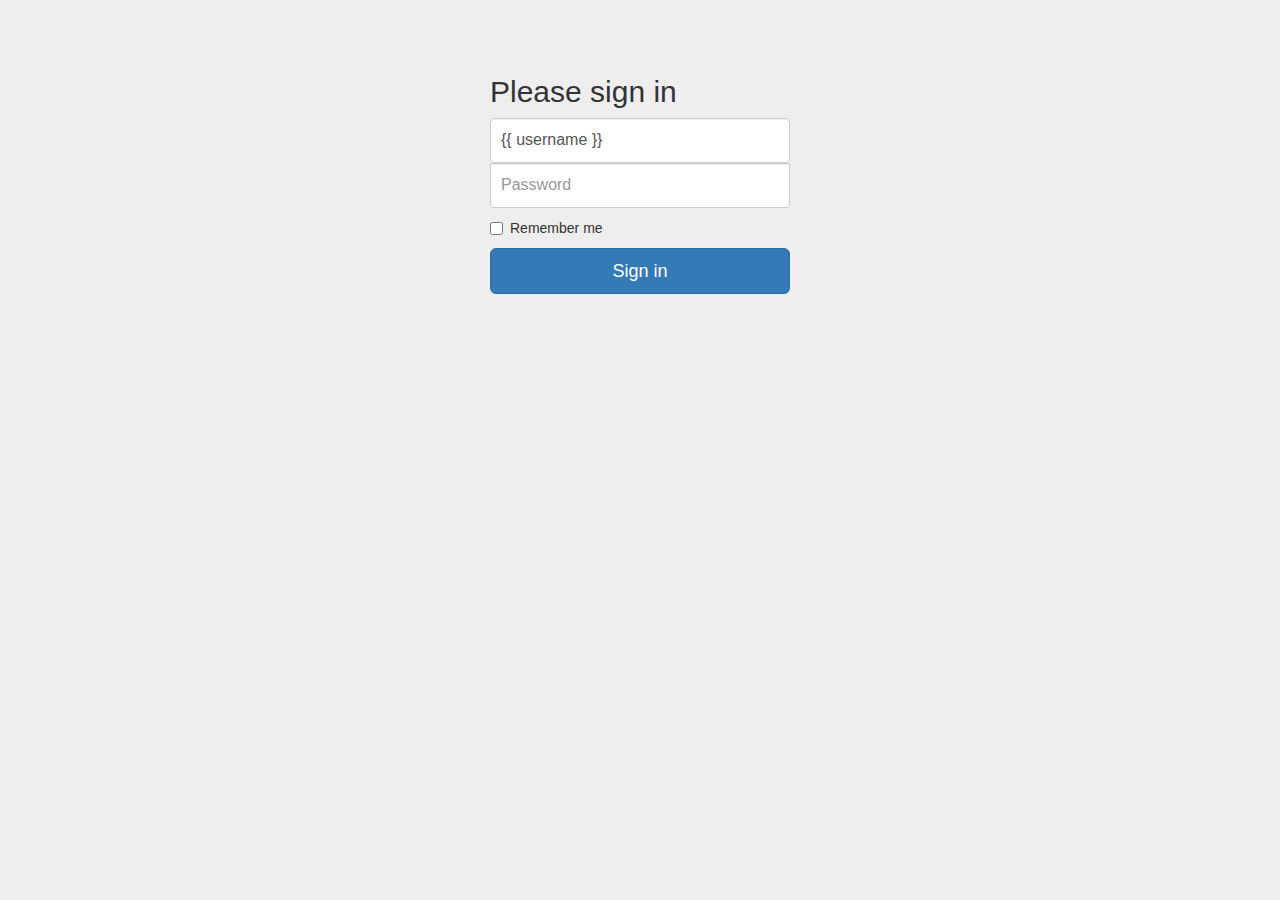
<file: flask_demo/templates/index.html>
<!DOCTYPE html>
<html lang="en">
  <head>
    <meta charset="utf-8">
    <meta http-equiv="X-UA-Compatible" content="IE=edge">
    <meta name="viewport" content="width=device-width, initial-scale=1">
    <!-- The above 3 meta tags *must* come first in the head; any other head content must come *after* these tags -->
    <meta name="description" content="">
    <meta name="author" content="">
    <link rel="icon" href="../../favicon.ico">

    <title>Signin Template for Bootstrap</title>

    <!-- Bootstrap core CSS -->
    <link href="../static/dist/css/bootstrap.min.css" rel="stylesheet">

    <!-- IE10 viewport hack for Surface/desktop Windows 8 bug -->
    <link href="../static/assets/css/ie10-viewport-bug-workaround.css" rel="stylesheet">

    <!-- Custom styles for this template -->
    <link href="../static/css/signin.css" rel="stylesheet">

    <!-- Just for debugging purposes. Don't actually copy these 2 lines! -->
    <!--[if lt IE 9]><script src="../../assets/js/ie8-responsive-file-warning.js"></script><![endif]-->
    <script src="../static/assets/js/ie-emulation-modes-warning.js"></script>

    <!-- HTML5 shim and Respond.js for IE8 support of HTML5 elements and media queries -->
    <!--[if lt IE 9]>
      <script src="https://oss.maxcdn.com/html5shiv/3.7.3/html5shiv.min.js"></script>
      <script src="https://oss.maxcdn.com/respond/1.4.2/respond.min.js"></script>
    <![endif]-->
  </head>

  <body>

    <div class="container">

      <form class="form-signin" action="/signin" method="post">
        <h2 class="form-signin-heading">Please sign in</h2>
        <label for="inputEmail" class="sr-only">Email address</label>
        <input name="username" class="form-control" placeholder="Username" value="{{ username }}">
         <label for="inputPassword" class="sr-only">Password</label>
         <input name="password" class="form-control" placeholder="Password" type="password">

        <div class="checkbox">
          <label>
            <input type="checkbox" value="remember-me"> Remember me
          </label>
        </div>
        <button class="btn btn-lg btn-primary btn-block" type="submit">Sign in</button>
      </form>

    </div> <!-- /container -->


    <!-- IE10 viewport hack for Surface/desktop Windows 8 bug -->
    <script src="../static/assets/js/ie10-viewport-bug-workaround.js"></script>
  </body>
</html>
</file>
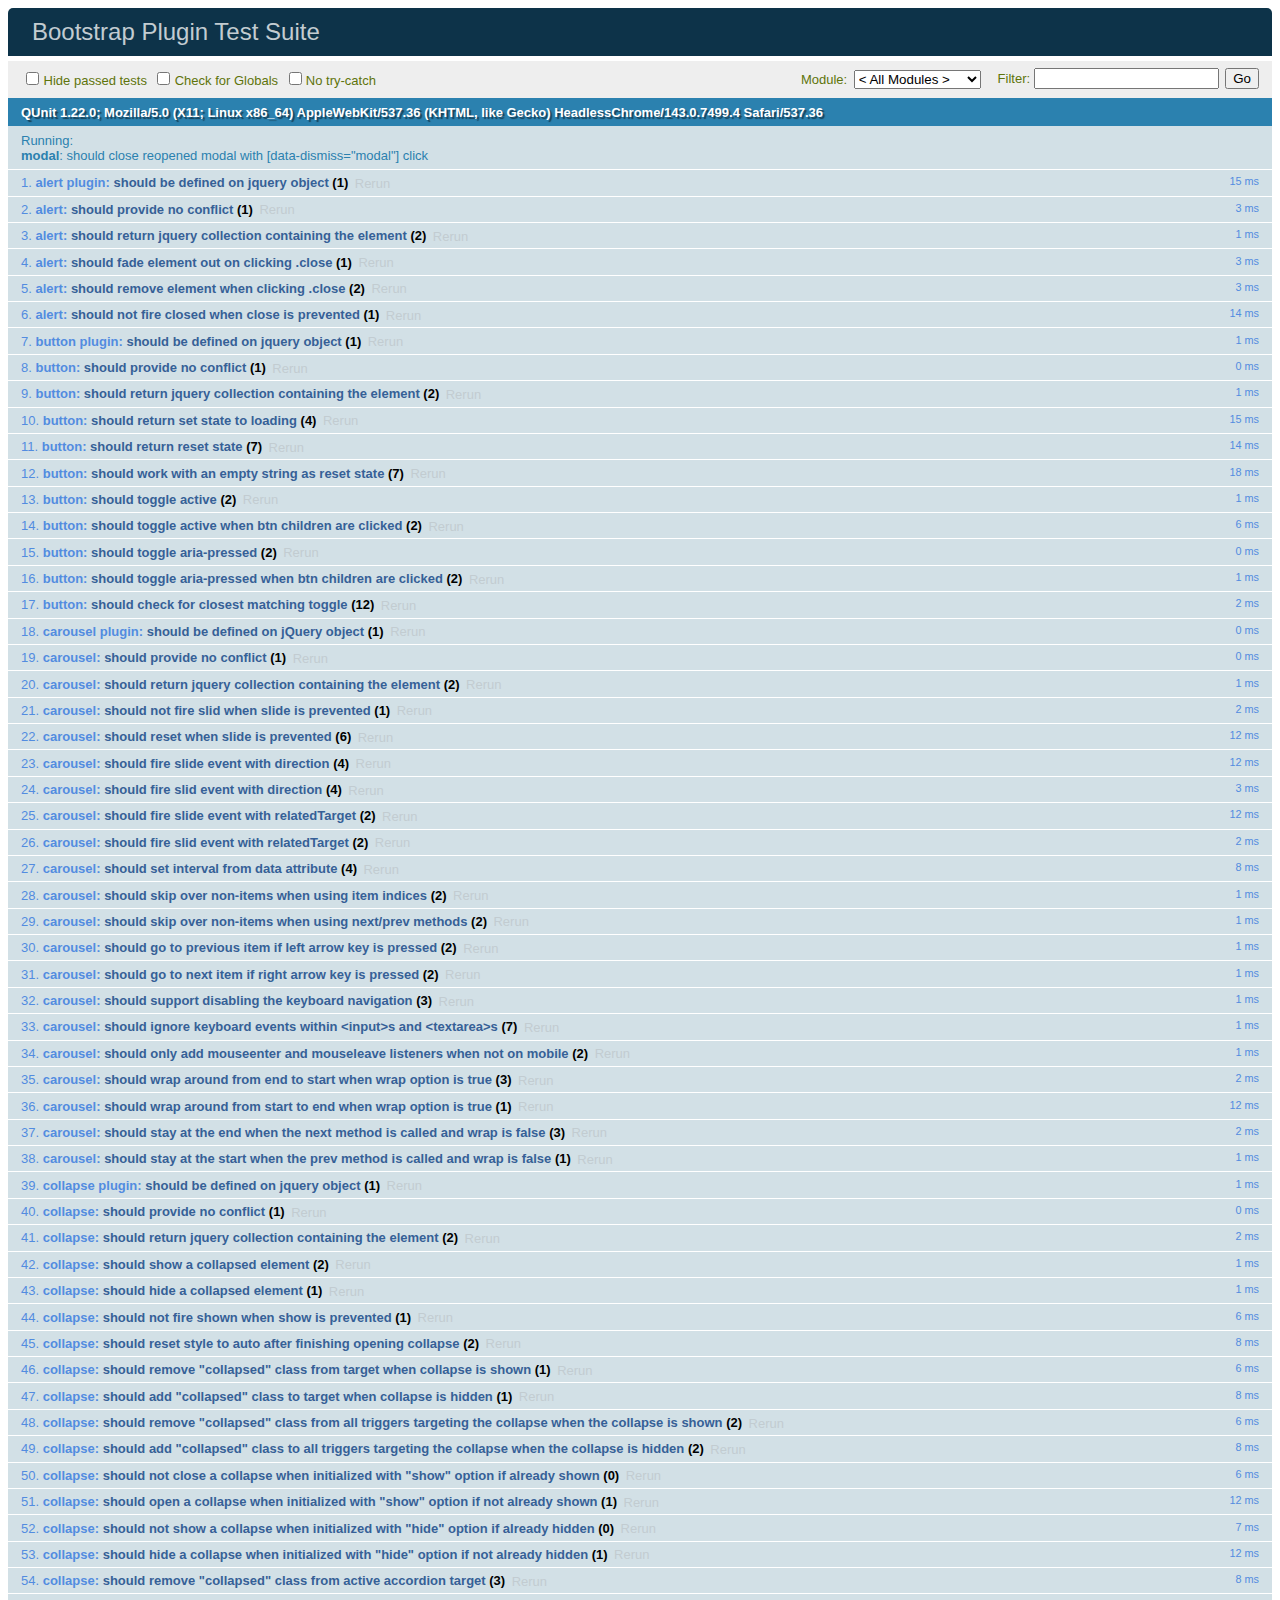
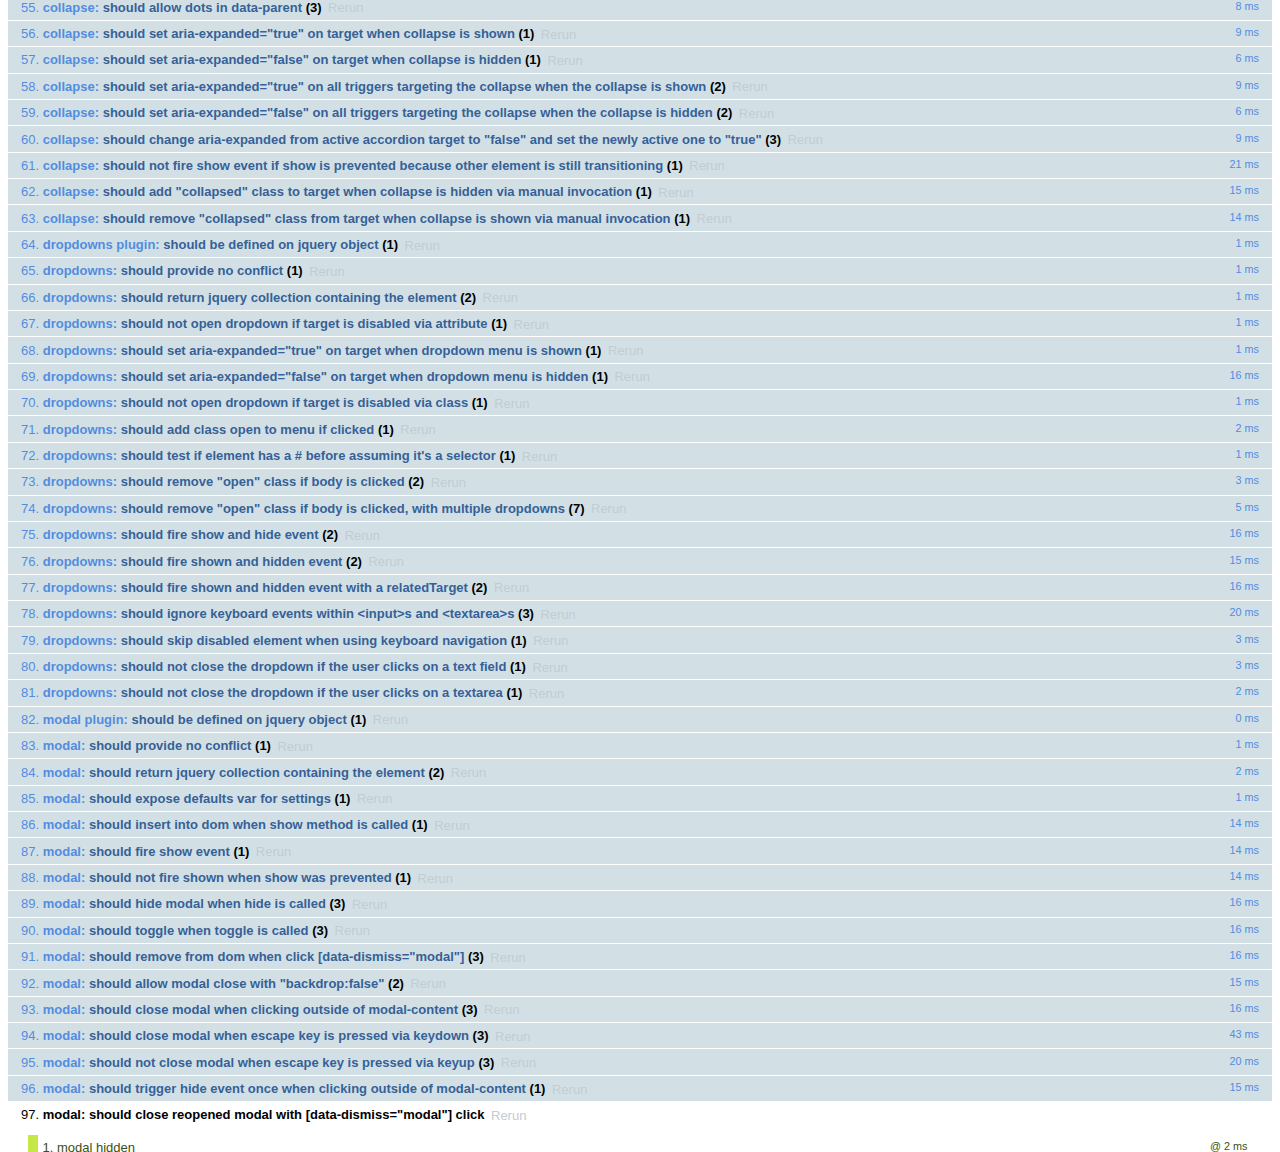
<file: flask_demo/bootstrap-3.3.7/js/tests/index.html>
<!DOCTYPE html>
<html>
  <head>
    <meta charset="utf-8">
    <title>Bootstrap Plugin Test Suite</title>
    <meta name="viewport" content="width=device-width, initial-scale=1">

    <!-- jQuery -->
    <script src="vendor/jquery.min.js"></script>
    <script>
      // Disable jQuery event aliases to ensure we don't accidentally use any of them
      (function () {
        var eventAliases = [
          'blur',
          'focus',
          'focusin',
          'focusout',
          'load',
          'resize',
          'scroll',
          'unload',
          'click',
          'dblclick',
          'mousedown',
          'mouseup',
          'mousemove',
          'mouseover',
          'mouseout',
          'mouseenter',
          'mouseleave',
          'change',
          'select',
          'submit',
          'keydown',
          'keypress',
          'keyup',
          'error',
          'contextmenu',
          'hover',
          'bind',
          'unbind',
          'delegate',
          'undelegate'
        ]
        for (var i = 0; i < eventAliases.length; i++) {
          var eventAlias = eventAliases[i]
          $.fn[eventAlias] = function () {
            throw new Error('Using the ".' + eventAlias + '()" method is not allowed, so that Bootstrap can be compatible with custom jQuery builds which exclude the "event aliases" module that defines said method. See https://github.com/twbs/bootstrap/blob/master/CONTRIBUTING.md#js')
          }
        }
      })()
    </script>

    <!-- QUnit -->
    <link rel="stylesheet" href="vendor/qunit.css" media="screen">
    <script src="vendor/qunit.js"></script>
    <script>
      // See https://github.com/axemclion/grunt-saucelabs#test-result-details-with-qunit
      var log = []
      // Require assert.expect in each test
      QUnit.config.requireExpects = true
      QUnit.done(function (testResults) {
        var tests = []
        for (var i = 0, len = log.length; i < len; i++) {
          var details = log[i]
          tests.push({
            name: details.name,
            result: details.result,
            expected: details.expected,
            actual: details.actual,
            source: details.source
          })
        }
        testResults.tests = tests

        window.global_test_results = testResults
      })

      QUnit.testStart(function (testDetails) {
        $(window).scrollTop(0)
        QUnit.log(function (details) {
          if (!details.result) {
            details.name = testDetails.name
            log.push(details)
          }
        })
      })

      // Cleanup
      QUnit.testDone(function () {
        $('#qunit-fixture').empty()
        $('#modal-test, .modal-backdrop').remove()
      })

      // Display fixture on-screen on iOS to avoid false positives
      if (/iPhone|iPad|iPod/.test(navigator.userAgent)) {
        QUnit.begin(function() {
          $('#qunit-fixture').css({ top: 0, left: 0 })
        })

        QUnit.done(function () {
          $('#qunit-fixture').css({ top: '', left: '' })
        })
      }

      // Disable deprecated global QUnit method aliases in preparation for QUnit v2
      (function () {
        var methodNames = [
          'async',
          'asyncTest',
          'deepEqual',
          'equal',
          'expect',
          'module',
          'notDeepEqual',
          'notEqual',
          'notPropEqual',
          'notStrictEqual',
          'ok',
          'propEqual',
          'push',
          'start',
          'stop',
          'strictEqual',
          'test',
          'throws'
        ];
        for (var i = 0; i < methodNames.length; i++) {
          var methodName = methodNames[i];
          window[methodName] = undefined;
        }
      })();
    </script>

    <!-- Plugin sources -->
    <script>$.support.transition = false</script>
    <script src="../../js/alert.js"></script>
    <script src="../../js/button.js"></script>
    <script src="../../js/carousel.js"></script>
    <script src="../../js/collapse.js"></script>
    <script src="../../js/dropdown.js"></script>
    <script src="../../js/modal.js"></script>
    <script src="../../js/scrollspy.js"></script>
    <script src="../../js/tab.js"></script>
    <script src="../../js/tooltip.js"></script>
    <script src="../../js/popover.js"></script>
    <script src="../../js/affix.js"></script>

    <!-- Unit tests -->
    <script src="unit/alert.js"></script>
    <script src="unit/button.js"></script>
    <script src="unit/carousel.js"></script>
    <script src="unit/collapse.js"></script>
    <script src="unit/dropdown.js"></script>
    <script src="unit/modal.js"></script>
    <script src="unit/scrollspy.js"></script>
    <script src="unit/tab.js"></script>
    <script src="unit/tooltip.js"></script>
    <script src="unit/popover.js"></script>
    <script src="unit/affix.js"></script>

  </head>
  <body>
    <div id="qunit-container">
      <div id="qunit"></div>
      <div id="qunit-fixture"></div>
    </div>
  </body>
</html>
</file>
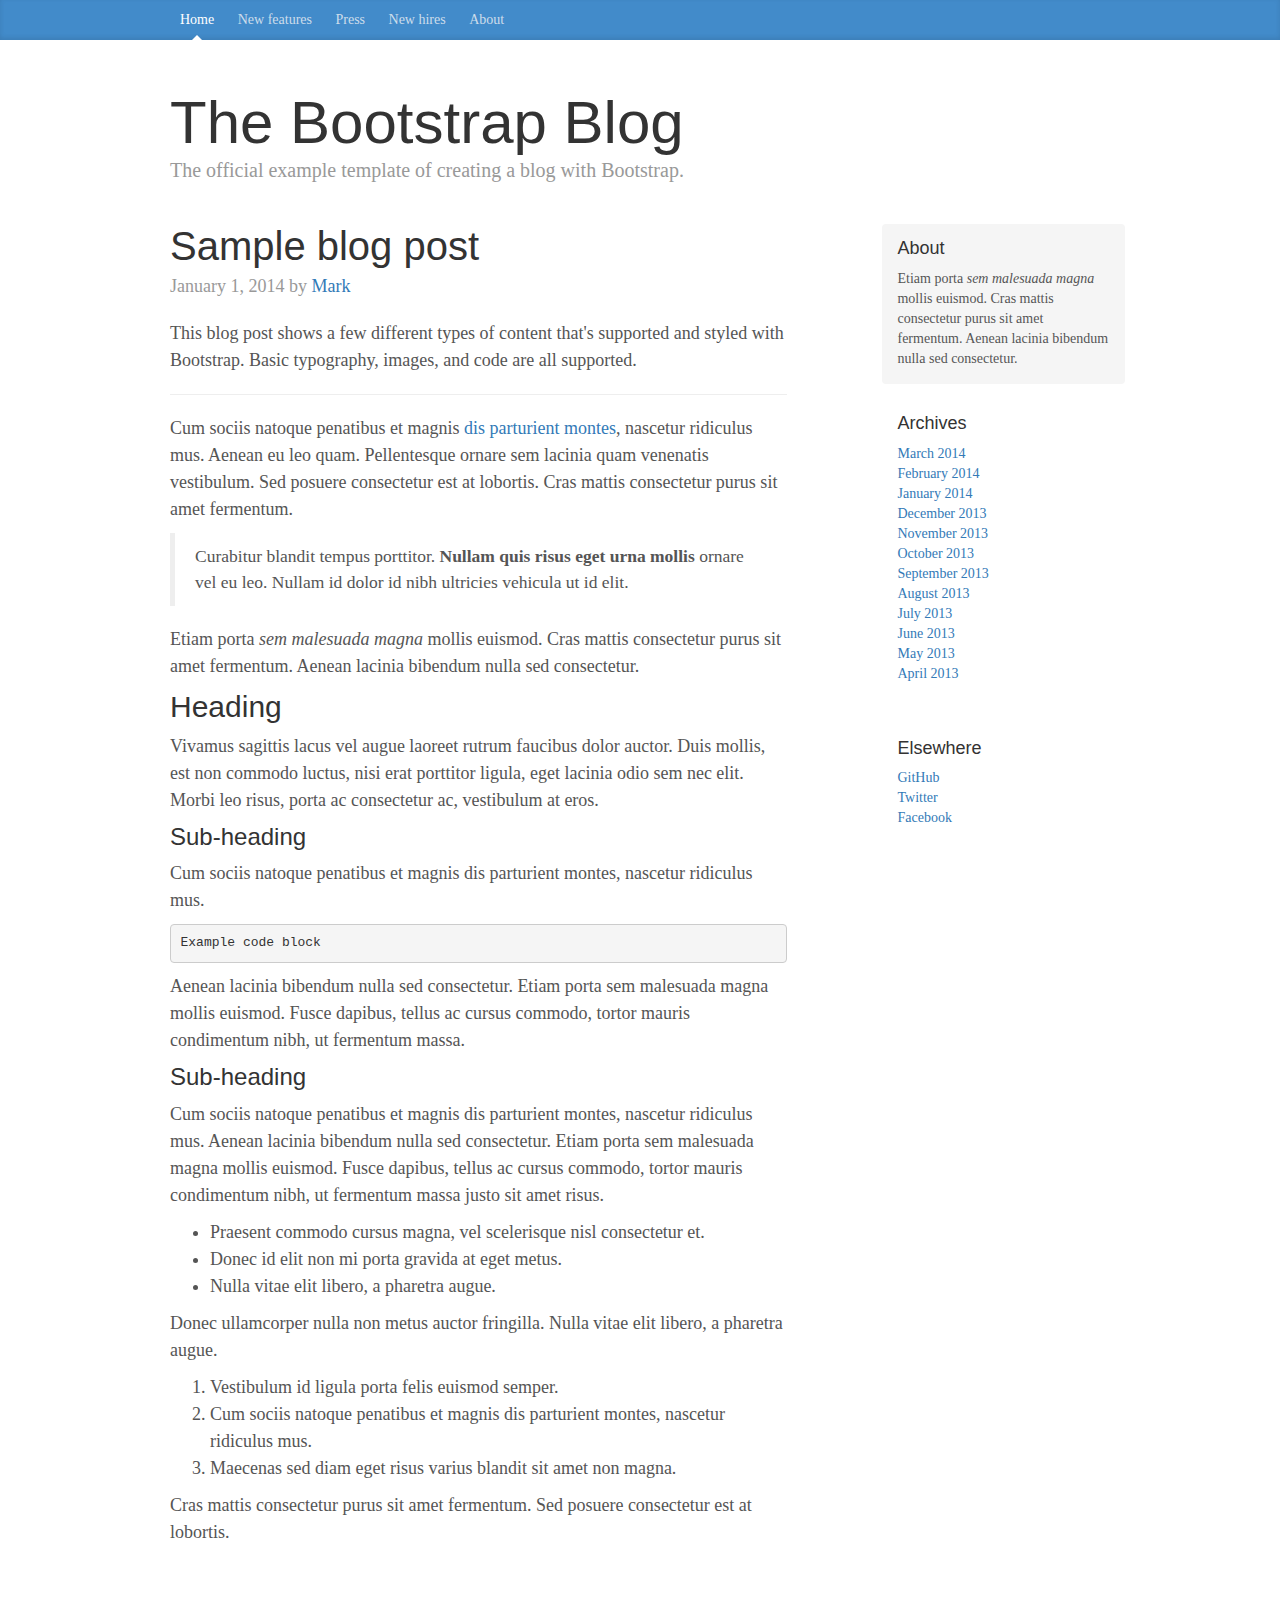
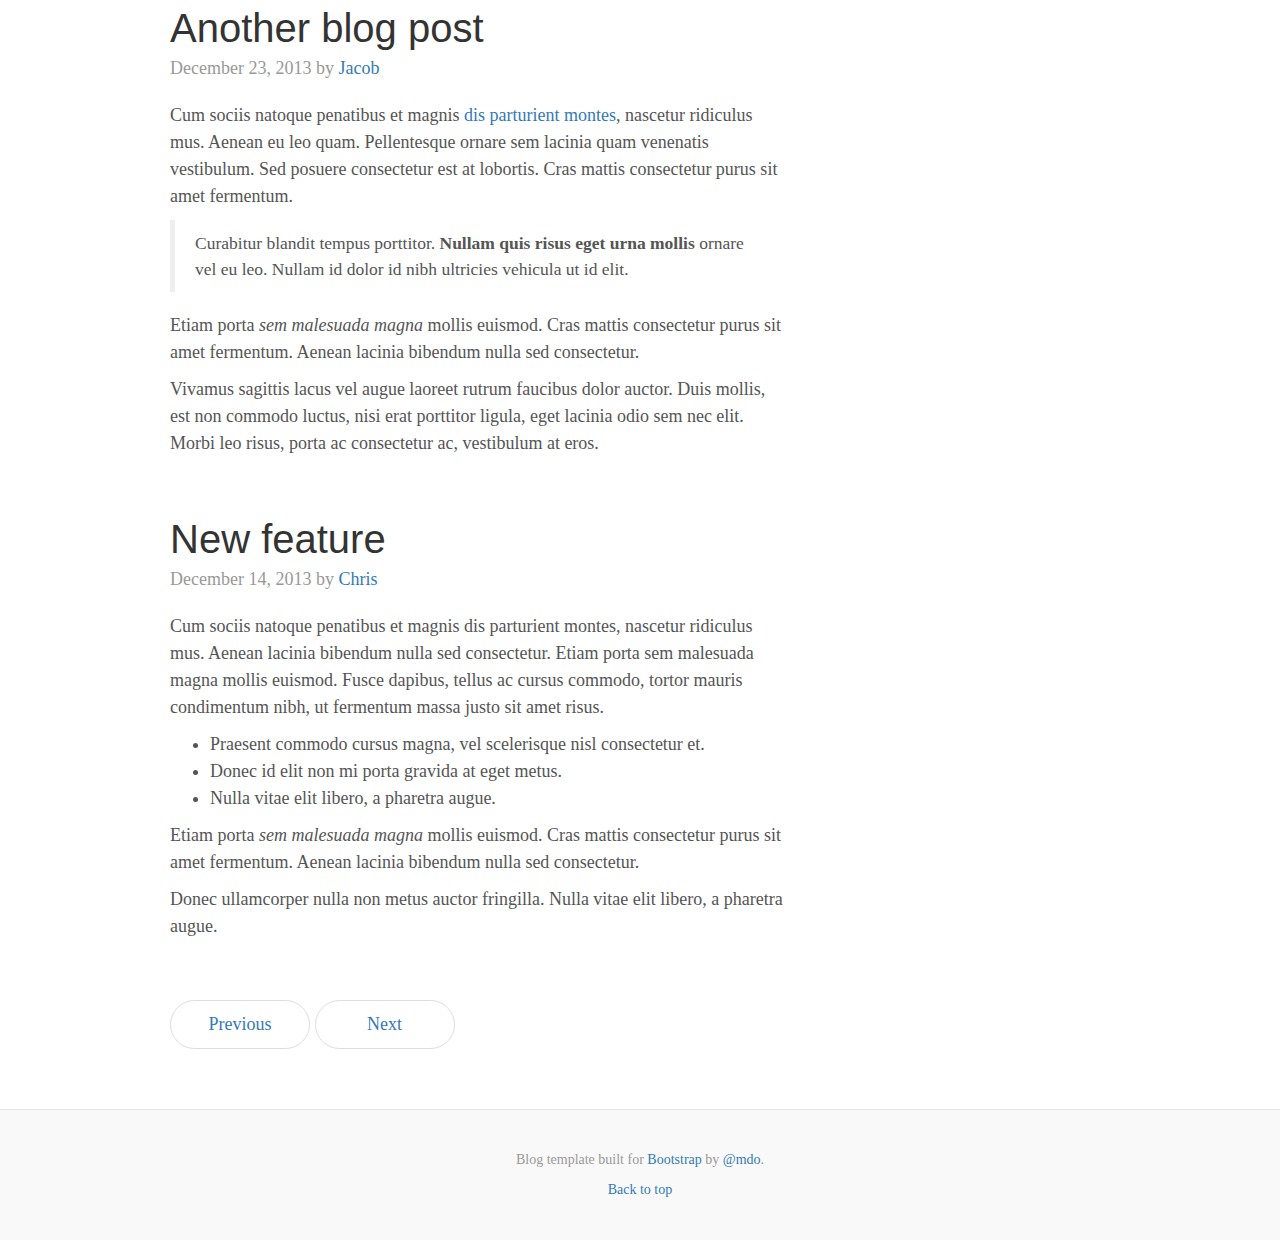
<file: flask_demo/bootstrap-3.3.7/docs/examples/blog/index.html>
<!DOCTYPE html>
<html lang="en">
  <head>
    <meta charset="utf-8">
    <meta http-equiv="X-UA-Compatible" content="IE=edge">
    <meta name="viewport" content="width=device-width, initial-scale=1">
    <!-- The above 3 meta tags *must* come first in the head; any other head content must come *after* these tags -->
    <meta name="description" content="">
    <meta name="author" content="">
    <link rel="icon" href="../../favicon.ico">

    <title>Blog Template for Bootstrap</title>

    <!-- Bootstrap core CSS -->
    <link href="../../dist/css/bootstrap.min.css" rel="stylesheet">

    <!-- IE10 viewport hack for Surface/desktop Windows 8 bug -->
    <link href="../../assets/css/ie10-viewport-bug-workaround.css" rel="stylesheet">

    <!-- Custom styles for this template -->
    <link href="blog.css" rel="stylesheet">

    <!-- Just for debugging purposes. Don't actually copy these 2 lines! -->
    <!--[if lt IE 9]><script src="../../assets/js/ie8-responsive-file-warning.js"></script><![endif]-->
    <script src="../../assets/js/ie-emulation-modes-warning.js"></script>

    <!-- HTML5 shim and Respond.js for IE8 support of HTML5 elements and media queries -->
    <!--[if lt IE 9]>
      <script src="https://oss.maxcdn.com/html5shiv/3.7.3/html5shiv.min.js"></script>
      <script src="https://oss.maxcdn.com/respond/1.4.2/respond.min.js"></script>
    <![endif]-->
  </head>

  <body>

    <div class="blog-masthead">
      <div class="container">
        <nav class="blog-nav">
          <a class="blog-nav-item active" href="#">Home</a>
          <a class="blog-nav-item" href="#">New features</a>
          <a class="blog-nav-item" href="#">Press</a>
          <a class="blog-nav-item" href="#">New hires</a>
          <a class="blog-nav-item" href="#">About</a>
        </nav>
      </div>
    </div>

    <div class="container">

      <div class="blog-header">
        <h1 class="blog-title">The Bootstrap Blog</h1>
        <p class="lead blog-description">The official example template of creating a blog with Bootstrap.</p>
      </div>

      <div class="row">

        <div class="col-sm-8 blog-main">

          <div class="blog-post">
            <h2 class="blog-post-title">Sample blog post</h2>
            <p class="blog-post-meta">January 1, 2014 by <a href="#">Mark</a></p>

            <p>This blog post shows a few different types of content that's supported and styled with Bootstrap. Basic typography, images, and code are all supported.</p>
            <hr>
            <p>Cum sociis natoque penatibus et magnis <a href="#">dis parturient montes</a>, nascetur ridiculus mus. Aenean eu leo quam. Pellentesque ornare sem lacinia quam venenatis vestibulum. Sed posuere consectetur est at lobortis. Cras mattis consectetur purus sit amet fermentum.</p>
            <blockquote>
              <p>Curabitur blandit tempus porttitor. <strong>Nullam quis risus eget urna mollis</strong> ornare vel eu leo. Nullam id dolor id nibh ultricies vehicula ut id elit.</p>
            </blockquote>
            <p>Etiam porta <em>sem malesuada magna</em> mollis euismod. Cras mattis consectetur purus sit amet fermentum. Aenean lacinia bibendum nulla sed consectetur.</p>
            <h2>Heading</h2>
            <p>Vivamus sagittis lacus vel augue laoreet rutrum faucibus dolor auctor. Duis mollis, est non commodo luctus, nisi erat porttitor ligula, eget lacinia odio sem nec elit. Morbi leo risus, porta ac consectetur ac, vestibulum at eros.</p>
            <h3>Sub-heading</h3>
            <p>Cum sociis natoque penatibus et magnis dis parturient montes, nascetur ridiculus mus.</p>
            <pre><code>Example code block</code></pre>
            <p>Aenean lacinia bibendum nulla sed consectetur. Etiam porta sem malesuada magna mollis euismod. Fusce dapibus, tellus ac cursus commodo, tortor mauris condimentum nibh, ut fermentum massa.</p>
            <h3>Sub-heading</h3>
            <p>Cum sociis natoque penatibus et magnis dis parturient montes, nascetur ridiculus mus. Aenean lacinia bibendum nulla sed consectetur. Etiam porta sem malesuada magna mollis euismod. Fusce dapibus, tellus ac cursus commodo, tortor mauris condimentum nibh, ut fermentum massa justo sit amet risus.</p>
            <ul>
              <li>Praesent commodo cursus magna, vel scelerisque nisl consectetur et.</li>
              <li>Donec id elit non mi porta gravida at eget metus.</li>
              <li>Nulla vitae elit libero, a pharetra augue.</li>
            </ul>
            <p>Donec ullamcorper nulla non metus auctor fringilla. Nulla vitae elit libero, a pharetra augue.</p>
            <ol>
              <li>Vestibulum id ligula porta felis euismod semper.</li>
              <li>Cum sociis natoque penatibus et magnis dis parturient montes, nascetur ridiculus mus.</li>
              <li>Maecenas sed diam eget risus varius blandit sit amet non magna.</li>
            </ol>
            <p>Cras mattis consectetur purus sit amet fermentum. Sed posuere consectetur est at lobortis.</p>
          </div><!-- /.blog-post -->

          <div class="blog-post">
            <h2 class="blog-post-title">Another blog post</h2>
            <p class="blog-post-meta">December 23, 2013 by <a href="#">Jacob</a></p>

            <p>Cum sociis natoque penatibus et magnis <a href="#">dis parturient montes</a>, nascetur ridiculus mus. Aenean eu leo quam. Pellentesque ornare sem lacinia quam venenatis vestibulum. Sed posuere consectetur est at lobortis. Cras mattis consectetur purus sit amet fermentum.</p>
            <blockquote>
              <p>Curabitur blandit tempus porttitor. <strong>Nullam quis risus eget urna mollis</strong> ornare vel eu leo. Nullam id dolor id nibh ultricies vehicula ut id elit.</p>
            </blockquote>
            <p>Etiam porta <em>sem malesuada magna</em> mollis euismod. Cras mattis consectetur purus sit amet fermentum. Aenean lacinia bibendum nulla sed consectetur.</p>
            <p>Vivamus sagittis lacus vel augue laoreet rutrum faucibus dolor auctor. Duis mollis, est non commodo luctus, nisi erat porttitor ligula, eget lacinia odio sem nec elit. Morbi leo risus, porta ac consectetur ac, vestibulum at eros.</p>
          </div><!-- /.blog-post -->

          <div class="blog-post">
            <h2 class="blog-post-title">New feature</h2>
            <p class="blog-post-meta">December 14, 2013 by <a href="#">Chris</a></p>

            <p>Cum sociis natoque penatibus et magnis dis parturient montes, nascetur ridiculus mus. Aenean lacinia bibendum nulla sed consectetur. Etiam porta sem malesuada magna mollis euismod. Fusce dapibus, tellus ac cursus commodo, tortor mauris condimentum nibh, ut fermentum massa justo sit amet risus.</p>
            <ul>
              <li>Praesent commodo cursus magna, vel scelerisque nisl consectetur et.</li>
              <li>Donec id elit non mi porta gravida at eget metus.</li>
              <li>Nulla vitae elit libero, a pharetra augue.</li>
            </ul>
            <p>Etiam porta <em>sem malesuada magna</em> mollis euismod. Cras mattis consectetur purus sit amet fermentum. Aenean lacinia bibendum nulla sed consectetur.</p>
            <p>Donec ullamcorper nulla non metus auctor fringilla. Nulla vitae elit libero, a pharetra augue.</p>
          </div><!-- /.blog-post -->

          <nav>
            <ul class="pager">
              <li><a href="#">Previous</a></li>
              <li><a href="#">Next</a></li>
            </ul>
          </nav>

        </div><!-- /.blog-main -->

        <div class="col-sm-3 col-sm-offset-1 blog-sidebar">
          <div class="sidebar-module sidebar-module-inset">
            <h4>About</h4>
            <p>Etiam porta <em>sem malesuada magna</em> mollis euismod. Cras mattis consectetur purus sit amet fermentum. Aenean lacinia bibendum nulla sed consectetur.</p>
          </div>
          <div class="sidebar-module">
            <h4>Archives</h4>
            <ol class="list-unstyled">
              <li><a href="#">March 2014</a></li>
              <li><a href="#">February 2014</a></li>
              <li><a href="#">January 2014</a></li>
              <li><a href="#">December 2013</a></li>
              <li><a href="#">November 2013</a></li>
              <li><a href="#">October 2013</a></li>
              <li><a href="#">September 2013</a></li>
              <li><a href="#">August 2013</a></li>
              <li><a href="#">July 2013</a></li>
              <li><a href="#">June 2013</a></li>
              <li><a href="#">May 2013</a></li>
              <li><a href="#">April 2013</a></li>
            </ol>
          </div>
          <div class="sidebar-module">
            <h4>Elsewhere</h4>
            <ol class="list-unstyled">
              <li><a href="#">GitHub</a></li>
              <li><a href="#">Twitter</a></li>
              <li><a href="#">Facebook</a></li>
            </ol>
          </div>
        </div><!-- /.blog-sidebar -->

      </div><!-- /.row -->

    </div><!-- /.container -->

    <footer class="blog-footer">
      <p>Blog template built for <a href="http://getbootstrap.com">Bootstrap</a> by <a href="https://twitter.com/mdo">@mdo</a>.</p>
      <p>
        <a href="#">Back to top</a>
      </p>
    </footer>


    <!-- Bootstrap core JavaScript
    ================================================== -->
    <!-- Placed at the end of the document so the pages load faster -->
    <script src="https://ajax.googleapis.com/ajax/libs/jquery/1.12.4/jquery.min.js"></script>
    <script>window.jQuery || document.write('<script src="../../assets/js/vendor/jquery.min.js"><\/script>')</script>
    <script src="../../dist/js/bootstrap.min.js"></script>
    <!-- IE10 viewport hack for Surface/desktop Windows 8 bug -->
    <script src="../../assets/js/ie10-viewport-bug-workaround.js"></script>
  </body>
</html>
</file>
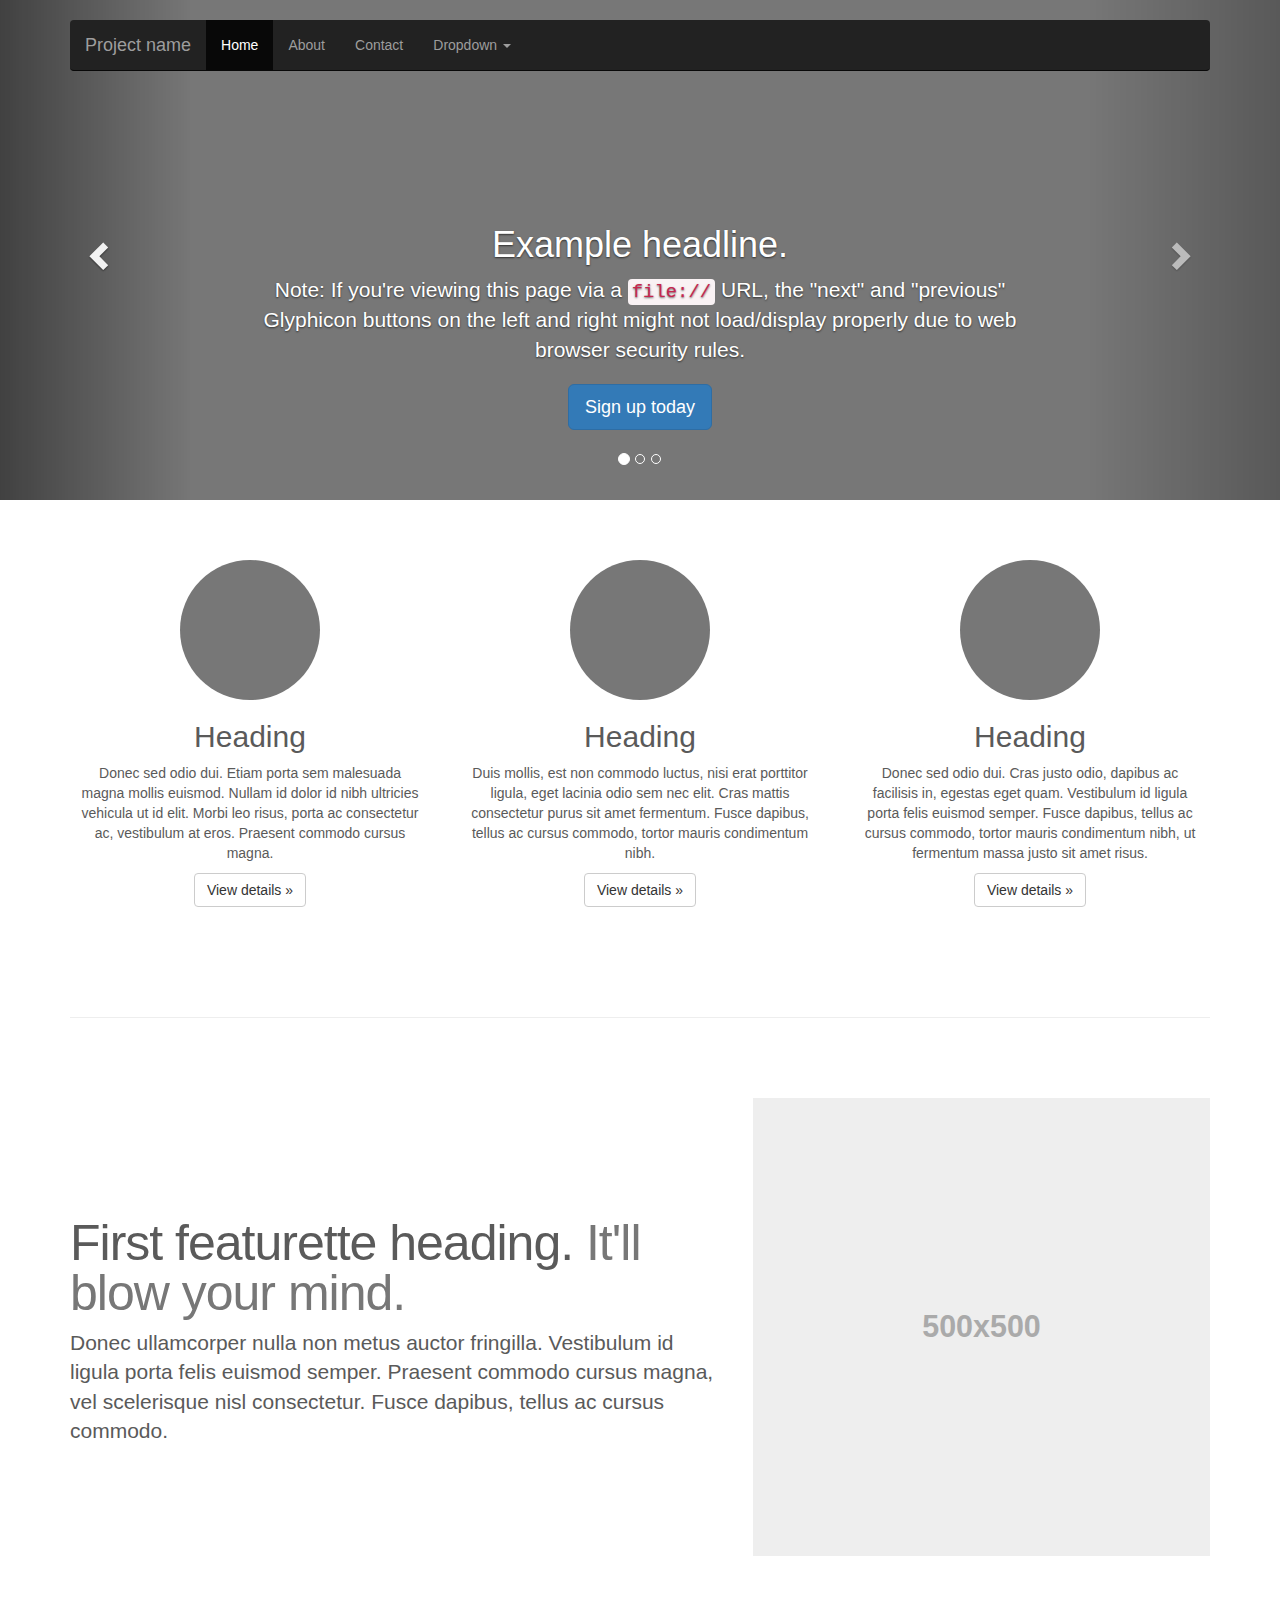
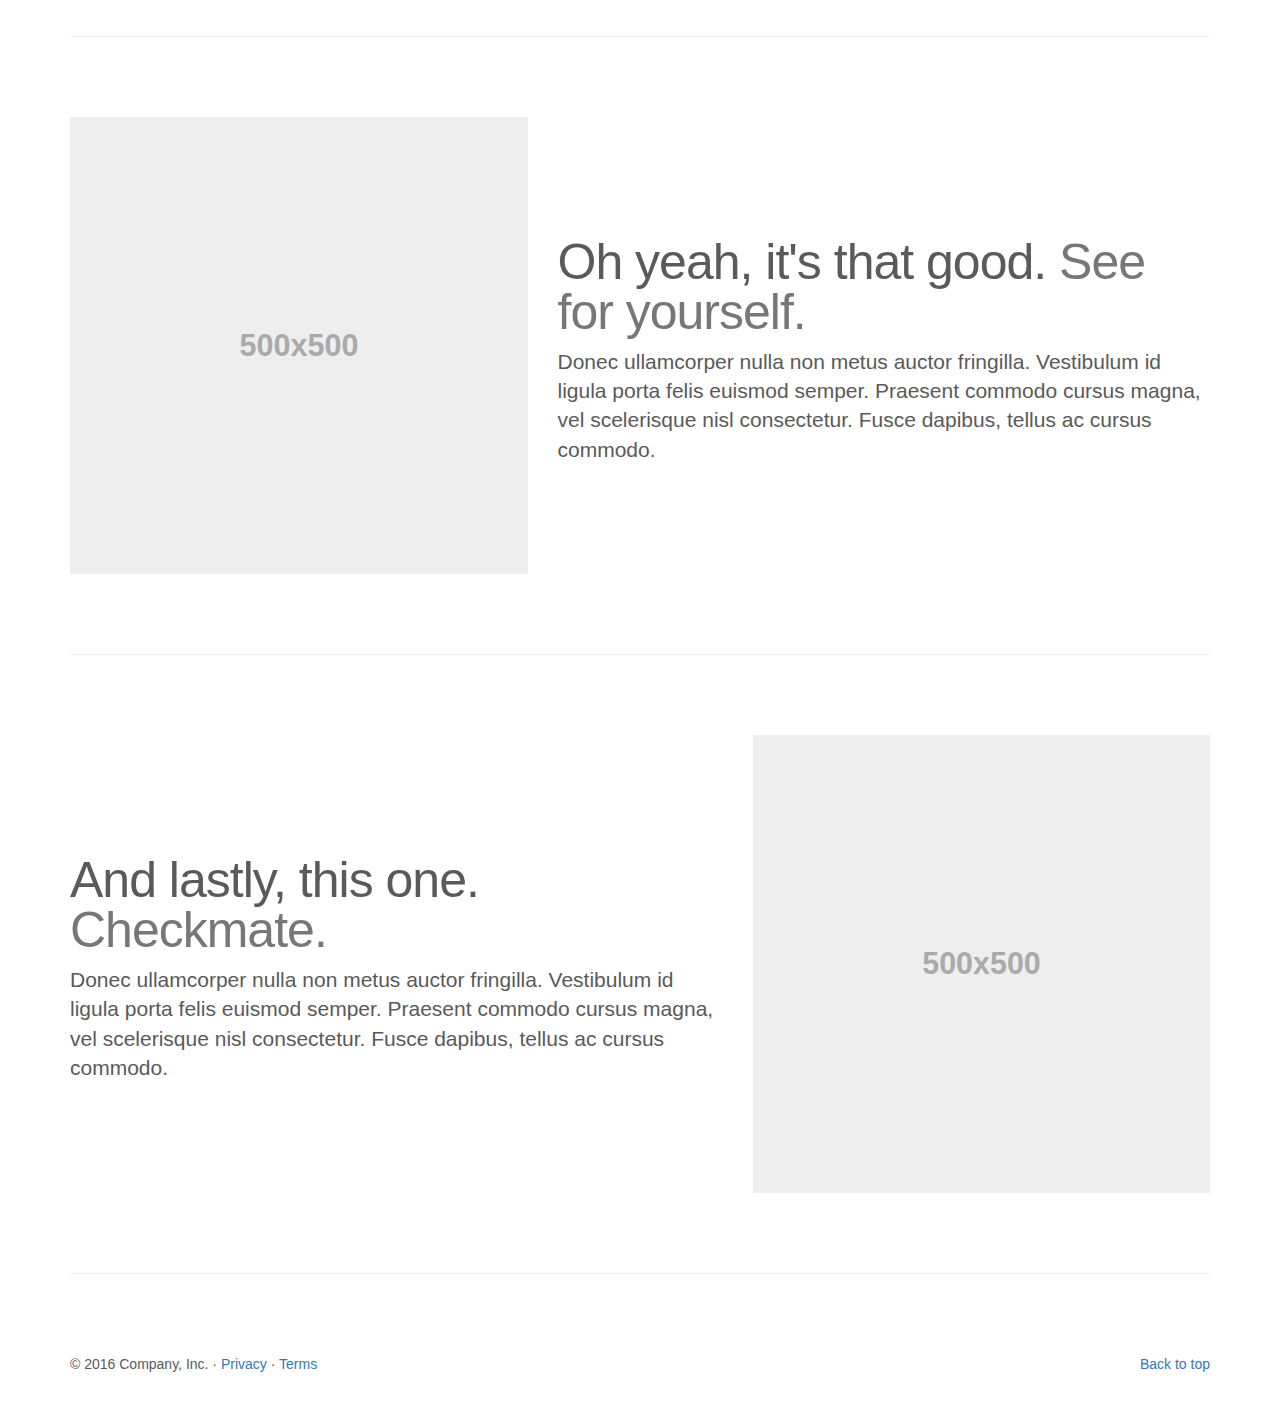
<file: flask_demo/bootstrap-3.3.7/docs/examples/carousel/index.html>
<!DOCTYPE html>
<html lang="en">
  <head>
    <meta charset="utf-8">
    <meta http-equiv="X-UA-Compatible" content="IE=edge">
    <meta name="viewport" content="width=device-width, initial-scale=1">
    <!-- The above 3 meta tags *must* come first in the head; any other head content must come *after* these tags -->
    <meta name="description" content="">
    <meta name="author" content="">
    <link rel="icon" href="../../favicon.ico">

    <title>Carousel Template for Bootstrap</title>

    <!-- Bootstrap core CSS -->
    <link href="../../dist/css/bootstrap.min.css" rel="stylesheet">

    <!-- IE10 viewport hack for Surface/desktop Windows 8 bug -->
    <link href="../../assets/css/ie10-viewport-bug-workaround.css" rel="stylesheet">

    <!-- Just for debugging purposes. Don't actually copy these 2 lines! -->
    <!--[if lt IE 9]><script src="../../assets/js/ie8-responsive-file-warning.js"></script><![endif]-->
    <script src="../../assets/js/ie-emulation-modes-warning.js"></script>

    <!-- HTML5 shim and Respond.js for IE8 support of HTML5 elements and media queries -->
    <!--[if lt IE 9]>
      <script src="https://oss.maxcdn.com/html5shiv/3.7.3/html5shiv.min.js"></script>
      <script src="https://oss.maxcdn.com/respond/1.4.2/respond.min.js"></script>
    <![endif]-->

    <!-- Custom styles for this template -->
    <link href="carousel.css" rel="stylesheet">
  </head>
<!-- NAVBAR
================================================== -->
  <body>
    <div class="navbar-wrapper">
      <div class="container">

        <nav class="navbar navbar-inverse navbar-static-top">
          <div class="container">
            <div class="navbar-header">
              <button type="button" class="navbar-toggle collapsed" data-toggle="collapse" data-target="#navbar" aria-expanded="false" aria-controls="navbar">
                <span class="sr-only">Toggle navigation</span>
                <span class="icon-bar"></span>
                <span class="icon-bar"></span>
                <span class="icon-bar"></span>
              </button>
              <a class="navbar-brand" href="#">Project name</a>
            </div>
            <div id="navbar" class="navbar-collapse collapse">
              <ul class="nav navbar-nav">
                <li class="active"><a href="#">Home</a></li>
                <li><a href="#about">About</a></li>
                <li><a href="#contact">Contact</a></li>
                <li class="dropdown">
                  <a href="#" class="dropdown-toggle" data-toggle="dropdown" role="button" aria-haspopup="true" aria-expanded="false">Dropdown <span class="caret"></span></a>
                  <ul class="dropdown-menu">
                    <li><a href="#">Action</a></li>
                    <li><a href="#">Another action</a></li>
                    <li><a href="#">Something else here</a></li>
                    <li role="separator" class="divider"></li>
                    <li class="dropdown-header">Nav header</li>
                    <li><a href="#">Separated link</a></li>
                    <li><a href="#">One more separated link</a></li>
                  </ul>
                </li>
              </ul>
            </div>
          </div>
        </nav>

      </div>
    </div>


    <!-- Carousel
    ================================================== -->
    <div id="myCarousel" class="carousel slide" data-ride="carousel">
      <!-- Indicators -->
      <ol class="carousel-indicators">
        <li data-target="#myCarousel" data-slide-to="0" class="active"></li>
        <li data-target="#myCarousel" data-slide-to="1"></li>
        <li data-target="#myCarousel" data-slide-to="2"></li>
      </ol>
      <div class="carousel-inner" role="listbox">
        <div class="item active">
          <img class="first-slide" src="[data-uri]" alt="First slide">
          <div class="container">
            <div class="carousel-caption">
              <h1>Example headline.</h1>
              <p>Note: If you're viewing this page via a <code>file://</code> URL, the "next" and "previous" Glyphicon buttons on the left and right might not load/display properly due to web browser security rules.</p>
              <p><a class="btn btn-lg btn-primary" href="#" role="button">Sign up today</a></p>
            </div>
          </div>
        </div>
        <div class="item">
          <img class="second-slide" src="[data-uri]" alt="Second slide">
          <div class="container">
            <div class="carousel-caption">
              <h1>Another example headline.</h1>
              <p>Cras justo odio, dapibus ac facilisis in, egestas eget quam. Donec id elit non mi porta gravida at eget metus. Nullam id dolor id nibh ultricies vehicula ut id elit.</p>
              <p><a class="btn btn-lg btn-primary" href="#" role="button">Learn more</a></p>
            </div>
          </div>
        </div>
        <div class="item">
          <img class="third-slide" src="[data-uri]" alt="Third slide">
          <div class="container">
            <div class="carousel-caption">
              <h1>One more for good measure.</h1>
              <p>Cras justo odio, dapibus ac facilisis in, egestas eget quam. Donec id elit non mi porta gravida at eget metus. Nullam id dolor id nibh ultricies vehicula ut id elit.</p>
              <p><a class="btn btn-lg btn-primary" href="#" role="button">Browse gallery</a></p>
            </div>
          </div>
        </div>
      </div>
      <a class="left carousel-control" href="#myCarousel" role="button" data-slide="prev">
        <span class="glyphicon glyphicon-chevron-left" aria-hidden="true"></span>
        <span class="sr-only">Previous</span>
      </a>
      <a class="right carousel-control" href="#myCarousel" role="button" data-slide="next">
        <span class="glyphicon glyphicon-chevron-right" aria-hidden="true"></span>
        <span class="sr-only">Next</span>
      </a>
    </div><!-- /.carousel -->


    <!-- Marketing messaging and featurettes
    ================================================== -->
    <!-- Wrap the rest of the page in another container to center all the content. -->

    <div class="container marketing">

      <!-- Three columns of text below the carousel -->
      <div class="row">
        <div class="col-lg-4">
          <img class="img-circle" src="[data-uri]" alt="Generic placeholder image" width="140" height="140">
          <h2>Heading</h2>
          <p>Donec sed odio dui. Etiam porta sem malesuada magna mollis euismod. Nullam id dolor id nibh ultricies vehicula ut id elit. Morbi leo risus, porta ac consectetur ac, vestibulum at eros. Praesent commodo cursus magna.</p>
          <p><a class="btn btn-default" href="#" role="button">View details &raquo;</a></p>
        </div><!-- /.col-lg-4 -->
        <div class="col-lg-4">
          <img class="img-circle" src="[data-uri]" alt="Generic placeholder image" width="140" height="140">
          <h2>Heading</h2>
          <p>Duis mollis, est non commodo luctus, nisi erat porttitor ligula, eget lacinia odio sem nec elit. Cras mattis consectetur purus sit amet fermentum. Fusce dapibus, tellus ac cursus commodo, tortor mauris condimentum nibh.</p>
          <p><a class="btn btn-default" href="#" role="button">View details &raquo;</a></p>
        </div><!-- /.col-lg-4 -->
        <div class="col-lg-4">
          <img class="img-circle" src="[data-uri]" alt="Generic placeholder image" width="140" height="140">
          <h2>Heading</h2>
          <p>Donec sed odio dui. Cras justo odio, dapibus ac facilisis in, egestas eget quam. Vestibulum id ligula porta felis euismod semper. Fusce dapibus, tellus ac cursus commodo, tortor mauris condimentum nibh, ut fermentum massa justo sit amet risus.</p>
          <p><a class="btn btn-default" href="#" role="button">View details &raquo;</a></p>
        </div><!-- /.col-lg-4 -->
      </div><!-- /.row -->


      <!-- START THE FEATURETTES -->

      <hr class="featurette-divider">

      <div class="row featurette">
        <div class="col-md-7">
          <h2 class="featurette-heading">First featurette heading. <span class="text-muted">It'll blow your mind.</span></h2>
          <p class="lead">Donec ullamcorper nulla non metus auctor fringilla. Vestibulum id ligula porta felis euismod semper. Praesent commodo cursus magna, vel scelerisque nisl consectetur. Fusce dapibus, tellus ac cursus commodo.</p>
        </div>
        <div class="col-md-5">
          <img class="featurette-image img-responsive center-block" data-src="holder.js/500x500/auto" alt="Generic placeholder image">
        </div>
      </div>

      <hr class="featurette-divider">

      <div class="row featurette">
        <div class="col-md-7 col-md-push-5">
          <h2 class="featurette-heading">Oh yeah, it's that good. <span class="text-muted">See for yourself.</span></h2>
          <p class="lead">Donec ullamcorper nulla non metus auctor fringilla. Vestibulum id ligula porta felis euismod semper. Praesent commodo cursus magna, vel scelerisque nisl consectetur. Fusce dapibus, tellus ac cursus commodo.</p>
        </div>
        <div class="col-md-5 col-md-pull-7">
          <img class="featurette-image img-responsive center-block" data-src="holder.js/500x500/auto" alt="Generic placeholder image">
        </div>
      </div>

      <hr class="featurette-divider">

      <div class="row featurette">
        <div class="col-md-7">
          <h2 class="featurette-heading">And lastly, this one. <span class="text-muted">Checkmate.</span></h2>
          <p class="lead">Donec ullamcorper nulla non metus auctor fringilla. Vestibulum id ligula porta felis euismod semper. Praesent commodo cursus magna, vel scelerisque nisl consectetur. Fusce dapibus, tellus ac cursus commodo.</p>
        </div>
        <div class="col-md-5">
          <img class="featurette-image img-responsive center-block" data-src="holder.js/500x500/auto" alt="Generic placeholder image">
        </div>
      </div>

      <hr class="featurette-divider">

      <!-- /END THE FEATURETTES -->


      <!-- FOOTER -->
      <footer>
        <p class="pull-right"><a href="#">Back to top</a></p>
        <p>&copy; 2016 Company, Inc. &middot; <a href="#">Privacy</a> &middot; <a href="#">Terms</a></p>
      </footer>

    </div><!-- /.container -->


    <!-- Bootstrap core JavaScript
    ================================================== -->
    <!-- Placed at the end of the document so the pages load faster -->
    <script src="https://ajax.googleapis.com/ajax/libs/jquery/1.12.4/jquery.min.js"></script>
    <script>window.jQuery || document.write('<script src="../../assets/js/vendor/jquery.min.js"><\/script>')</script>
    <script src="../../dist/js/bootstrap.min.js"></script>
    <!-- Just to make our placeholder images work. Don't actually copy the next line! -->
    <script src="../../assets/js/vendor/holder.min.js"></script>
    <!-- IE10 viewport hack for Surface/desktop Windows 8 bug -->
    <script src="../../assets/js/ie10-viewport-bug-workaround.js"></script>
  </body>
</html>
</file>
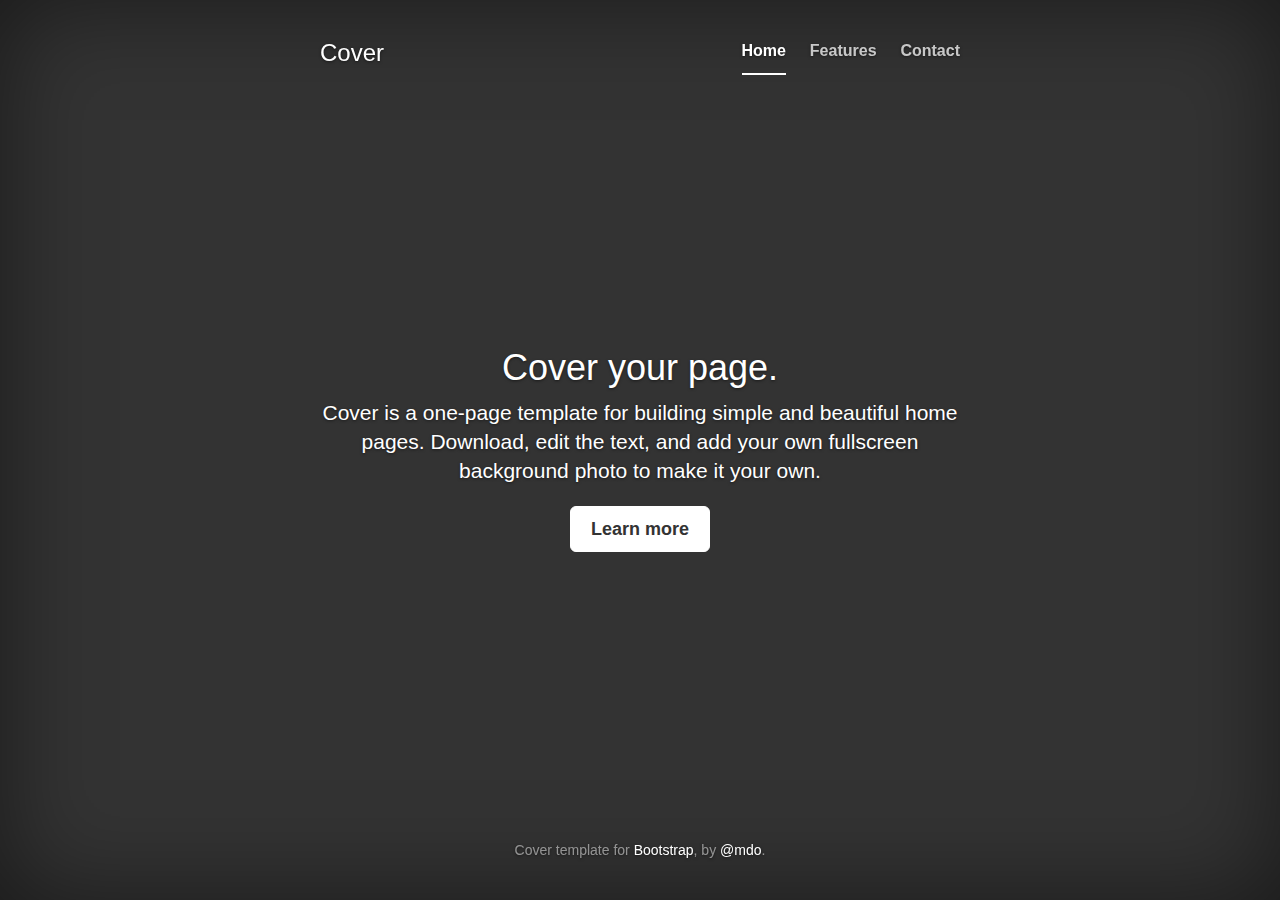
<file: flask_demo/bootstrap-3.3.7/docs/examples/cover/index.html>
<!DOCTYPE html>
<html lang="en">
  <head>
    <meta charset="utf-8">
    <meta http-equiv="X-UA-Compatible" content="IE=edge">
    <meta name="viewport" content="width=device-width, initial-scale=1">
    <!-- The above 3 meta tags *must* come first in the head; any other head content must come *after* these tags -->
    <meta name="description" content="">
    <meta name="author" content="">
    <link rel="icon" href="../../favicon.ico">

    <title>Cover Template for Bootstrap</title>

    <!-- Bootstrap core CSS -->
    <link href="../../dist/css/bootstrap.min.css" rel="stylesheet">

    <!-- IE10 viewport hack for Surface/desktop Windows 8 bug -->
    <link href="../../assets/css/ie10-viewport-bug-workaround.css" rel="stylesheet">

    <!-- Custom styles for this template -->
    <link href="cover.css" rel="stylesheet">

    <!-- Just for debugging purposes. Don't actually copy these 2 lines! -->
    <!--[if lt IE 9]><script src="../../assets/js/ie8-responsive-file-warning.js"></script><![endif]-->
    <script src="../../assets/js/ie-emulation-modes-warning.js"></script>

    <!-- HTML5 shim and Respond.js for IE8 support of HTML5 elements and media queries -->
    <!--[if lt IE 9]>
      <script src="https://oss.maxcdn.com/html5shiv/3.7.3/html5shiv.min.js"></script>
      <script src="https://oss.maxcdn.com/respond/1.4.2/respond.min.js"></script>
    <![endif]-->
  </head>

  <body>

    <div class="site-wrapper">

      <div class="site-wrapper-inner">

        <div class="cover-container">

          <div class="masthead clearfix">
            <div class="inner">
              <h3 class="masthead-brand">Cover</h3>
              <nav>
                <ul class="nav masthead-nav">
                  <li class="active"><a href="#">Home</a></li>
                  <li><a href="#">Features</a></li>
                  <li><a href="#">Contact</a></li>
                </ul>
              </nav>
            </div>
          </div>

          <div class="inner cover">
            <h1 class="cover-heading">Cover your page.</h1>
            <p class="lead">Cover is a one-page template for building simple and beautiful home pages. Download, edit the text, and add your own fullscreen background photo to make it your own.</p>
            <p class="lead">
              <a href="#" class="btn btn-lg btn-default">Learn more</a>
            </p>
          </div>

          <div class="mastfoot">
            <div class="inner">
              <p>Cover template for <a href="http://getbootstrap.com">Bootstrap</a>, by <a href="https://twitter.com/mdo">@mdo</a>.</p>
            </div>
          </div>

        </div>

      </div>

    </div>

    <!-- Bootstrap core JavaScript
    ================================================== -->
    <!-- Placed at the end of the document so the pages load faster -->
    <script src="https://ajax.googleapis.com/ajax/libs/jquery/1.12.4/jquery.min.js"></script>
    <script>window.jQuery || document.write('<script src="../../assets/js/vendor/jquery.min.js"><\/script>')</script>
    <script src="../../dist/js/bootstrap.min.js"></script>
    <!-- IE10 viewport hack for Surface/desktop Windows 8 bug -->
    <script src="../../assets/js/ie10-viewport-bug-workaround.js"></script>
  </body>
</html>
</file>
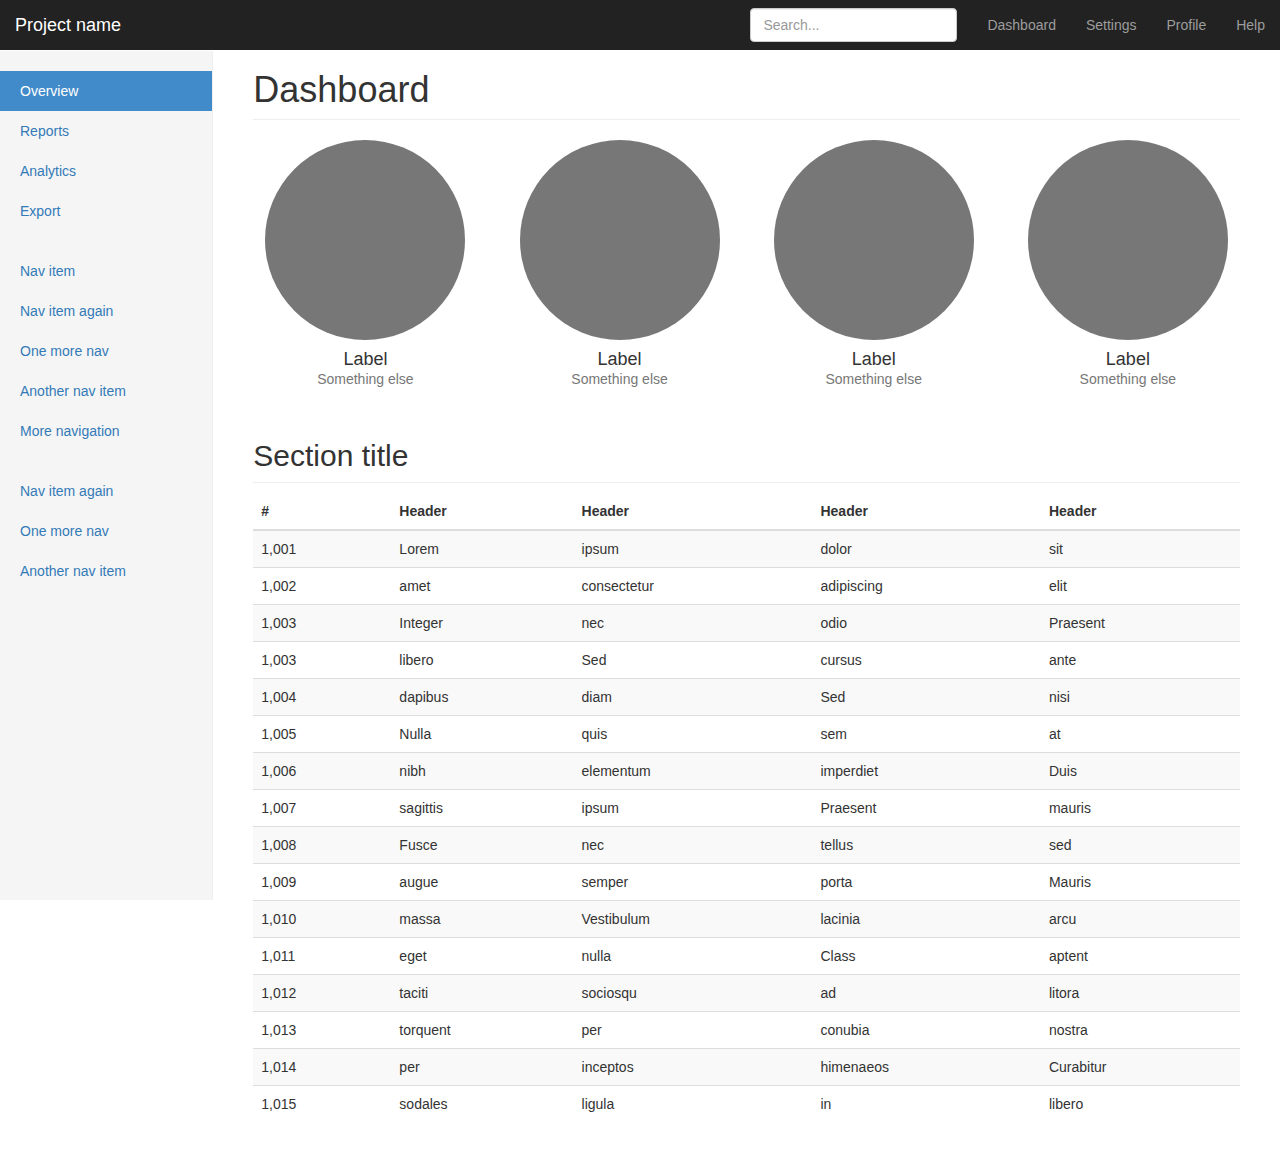
<file: flask_demo/bootstrap-3.3.7/docs/examples/dashboard/index.html>
<!DOCTYPE html>
<html lang="en">
  <head>
    <meta charset="utf-8">
    <meta http-equiv="X-UA-Compatible" content="IE=edge">
    <meta name="viewport" content="width=device-width, initial-scale=1">
    <!-- The above 3 meta tags *must* come first in the head; any other head content must come *after* these tags -->
    <meta name="description" content="">
    <meta name="author" content="">
    <link rel="icon" href="../../favicon.ico">

    <title>Dashboard Template for Bootstrap</title>

    <!-- Bootstrap core CSS -->
    <link href="../../dist/css/bootstrap.min.css" rel="stylesheet">

    <!-- IE10 viewport hack for Surface/desktop Windows 8 bug -->
    <link href="../../assets/css/ie10-viewport-bug-workaround.css" rel="stylesheet">

    <!-- Custom styles for this template -->
    <link href="dashboard.css" rel="stylesheet">

    <!-- Just for debugging purposes. Don't actually copy these 2 lines! -->
    <!--[if lt IE 9]><script src="../../assets/js/ie8-responsive-file-warning.js"></script><![endif]-->
    <script src="../../assets/js/ie-emulation-modes-warning.js"></script>

    <!-- HTML5 shim and Respond.js for IE8 support of HTML5 elements and media queries -->
    <!--[if lt IE 9]>
      <script src="https://oss.maxcdn.com/html5shiv/3.7.3/html5shiv.min.js"></script>
      <script src="https://oss.maxcdn.com/respond/1.4.2/respond.min.js"></script>
    <![endif]-->
  </head>

  <body>

    <nav class="navbar navbar-inverse navbar-fixed-top">
      <div class="container-fluid">
        <div class="navbar-header">
          <button type="button" class="navbar-toggle collapsed" data-toggle="collapse" data-target="#navbar" aria-expanded="false" aria-controls="navbar">
            <span class="sr-only">Toggle navigation</span>
            <span class="icon-bar"></span>
            <span class="icon-bar"></span>
            <span class="icon-bar"></span>
          </button>
          <a class="navbar-brand" href="#">Project name</a>
        </div>
        <div id="navbar" class="navbar-collapse collapse">
          <ul class="nav navbar-nav navbar-right">
            <li><a href="#">Dashboard</a></li>
            <li><a href="#">Settings</a></li>
            <li><a href="#">Profile</a></li>
            <li><a href="#">Help</a></li>
          </ul>
          <form class="navbar-form navbar-right">
            <input type="text" class="form-control" placeholder="Search...">
          </form>
        </div>
      </div>
    </nav>

    <div class="container-fluid">
      <div class="row">
        <div class="col-sm-3 col-md-2 sidebar">
          <ul class="nav nav-sidebar">
            <li class="active"><a href="#">Overview <span class="sr-only">(current)</span></a></li>
            <li><a href="#">Reports</a></li>
            <li><a href="#">Analytics</a></li>
            <li><a href="#">Export</a></li>
          </ul>
          <ul class="nav nav-sidebar">
            <li><a href="">Nav item</a></li>
            <li><a href="">Nav item again</a></li>
            <li><a href="">One more nav</a></li>
            <li><a href="">Another nav item</a></li>
            <li><a href="">More navigation</a></li>
          </ul>
          <ul class="nav nav-sidebar">
            <li><a href="">Nav item again</a></li>
            <li><a href="">One more nav</a></li>
            <li><a href="">Another nav item</a></li>
          </ul>
        </div>
        <div class="col-sm-9 col-sm-offset-3 col-md-10 col-md-offset-2 main">
          <h1 class="page-header">Dashboard</h1>

          <div class="row placeholders">
            <div class="col-xs-6 col-sm-3 placeholder">
              <img src="[data-uri]" width="200" height="200" class="img-responsive" alt="Generic placeholder thumbnail">
              <h4>Label</h4>
              <span class="text-muted">Something else</span>
            </div>
            <div class="col-xs-6 col-sm-3 placeholder">
              <img src="[data-uri]" width="200" height="200" class="img-responsive" alt="Generic placeholder thumbnail">
              <h4>Label</h4>
              <span class="text-muted">Something else</span>
            </div>
            <div class="col-xs-6 col-sm-3 placeholder">
              <img src="[data-uri]" width="200" height="200" class="img-responsive" alt="Generic placeholder thumbnail">
              <h4>Label</h4>
              <span class="text-muted">Something else</span>
            </div>
            <div class="col-xs-6 col-sm-3 placeholder">
              <img src="[data-uri]" width="200" height="200" class="img-responsive" alt="Generic placeholder thumbnail">
              <h4>Label</h4>
              <span class="text-muted">Something else</span>
            </div>
          </div>

          <h2 class="sub-header">Section title</h2>
          <div class="table-responsive">
            <table class="table table-striped">
              <thead>
                <tr>
                  <th>#</th>
                  <th>Header</th>
                  <th>Header</th>
                  <th>Header</th>
                  <th>Header</th>
                </tr>
              </thead>
              <tbody>
                <tr>
                  <td>1,001</td>
                  <td>Lorem</td>
                  <td>ipsum</td>
                  <td>dolor</td>
                  <td>sit</td>
                </tr>
                <tr>
                  <td>1,002</td>
                  <td>amet</td>
                  <td>consectetur</td>
                  <td>adipiscing</td>
                  <td>elit</td>
                </tr>
                <tr>
                  <td>1,003</td>
                  <td>Integer</td>
                  <td>nec</td>
                  <td>odio</td>
                  <td>Praesent</td>
                </tr>
                <tr>
                  <td>1,003</td>
                  <td>libero</td>
                  <td>Sed</td>
                  <td>cursus</td>
                  <td>ante</td>
                </tr>
                <tr>
                  <td>1,004</td>
                  <td>dapibus</td>
                  <td>diam</td>
                  <td>Sed</td>
                  <td>nisi</td>
                </tr>
                <tr>
                  <td>1,005</td>
                  <td>Nulla</td>
                  <td>quis</td>
                  <td>sem</td>
                  <td>at</td>
                </tr>
                <tr>
                  <td>1,006</td>
                  <td>nibh</td>
                  <td>elementum</td>
                  <td>imperdiet</td>
                  <td>Duis</td>
                </tr>
                <tr>
                  <td>1,007</td>
                  <td>sagittis</td>
                  <td>ipsum</td>
                  <td>Praesent</td>
                  <td>mauris</td>
                </tr>
                <tr>
                  <td>1,008</td>
                  <td>Fusce</td>
                  <td>nec</td>
                  <td>tellus</td>
                  <td>sed</td>
                </tr>
                <tr>
                  <td>1,009</td>
                  <td>augue</td>
                  <td>semper</td>
                  <td>porta</td>
                  <td>Mauris</td>
                </tr>
                <tr>
                  <td>1,010</td>
                  <td>massa</td>
                  <td>Vestibulum</td>
                  <td>lacinia</td>
                  <td>arcu</td>
                </tr>
                <tr>
                  <td>1,011</td>
                  <td>eget</td>
                  <td>nulla</td>
                  <td>Class</td>
                  <td>aptent</td>
                </tr>
                <tr>
                  <td>1,012</td>
                  <td>taciti</td>
                  <td>sociosqu</td>
                  <td>ad</td>
                  <td>litora</td>
                </tr>
                <tr>
                  <td>1,013</td>
                  <td>torquent</td>
                  <td>per</td>
                  <td>conubia</td>
                  <td>nostra</td>
                </tr>
                <tr>
                  <td>1,014</td>
                  <td>per</td>
                  <td>inceptos</td>
                  <td>himenaeos</td>
                  <td>Curabitur</td>
                </tr>
                <tr>
                  <td>1,015</td>
                  <td>sodales</td>
                  <td>ligula</td>
                  <td>in</td>
                  <td>libero</td>
                </tr>
              </tbody>
            </table>
          </div>
        </div>
      </div>
    </div>

    <!-- Bootstrap core JavaScript
    ================================================== -->
    <!-- Placed at the end of the document so the pages load faster -->
    <script src="https://ajax.googleapis.com/ajax/libs/jquery/1.12.4/jquery.min.js"></script>
    <script>window.jQuery || document.write('<script src="../../assets/js/vendor/jquery.min.js"><\/script>')</script>
    <script src="../../dist/js/bootstrap.min.js"></script>
    <!-- Just to make our placeholder images work. Don't actually copy the next line! -->
    <script src="../../assets/js/vendor/holder.min.js"></script>
    <!-- IE10 viewport hack for Surface/desktop Windows 8 bug -->
    <script src="../../assets/js/ie10-viewport-bug-workaround.js"></script>
  </body>
</html>
</file>
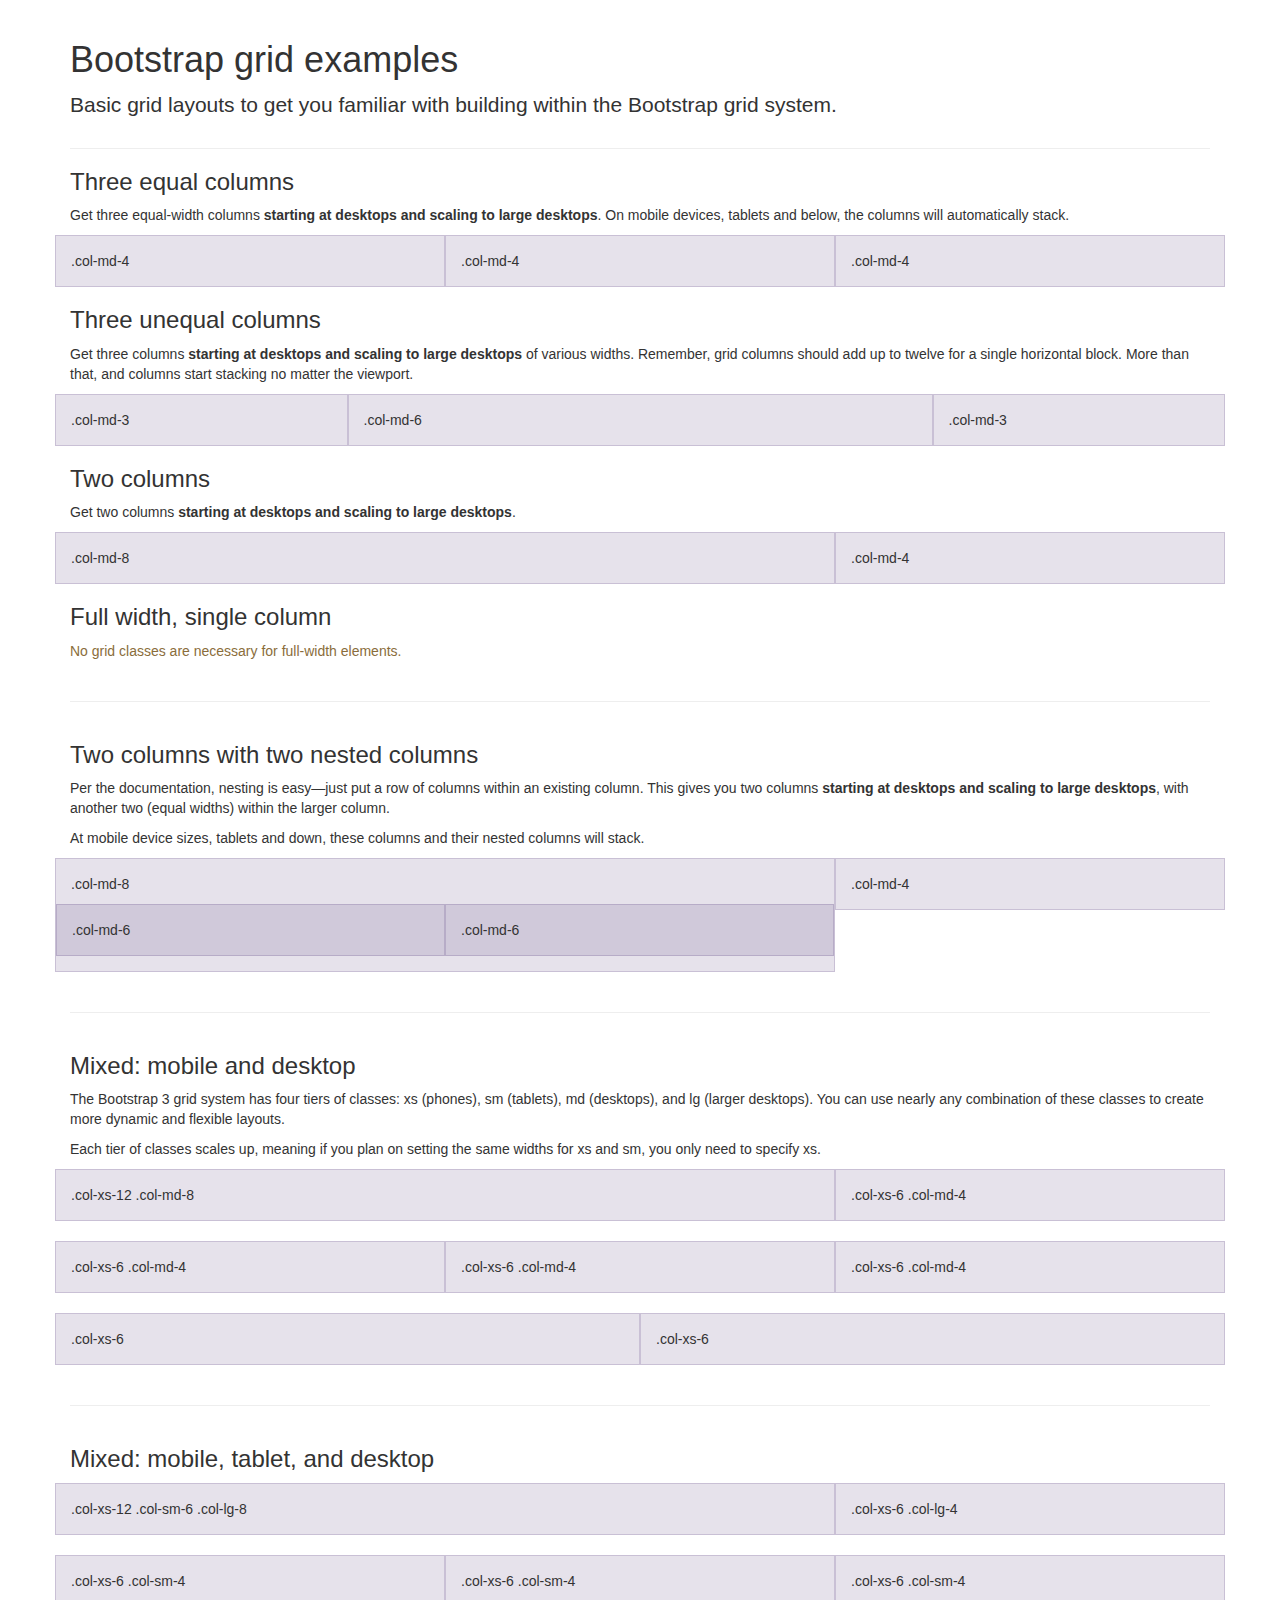
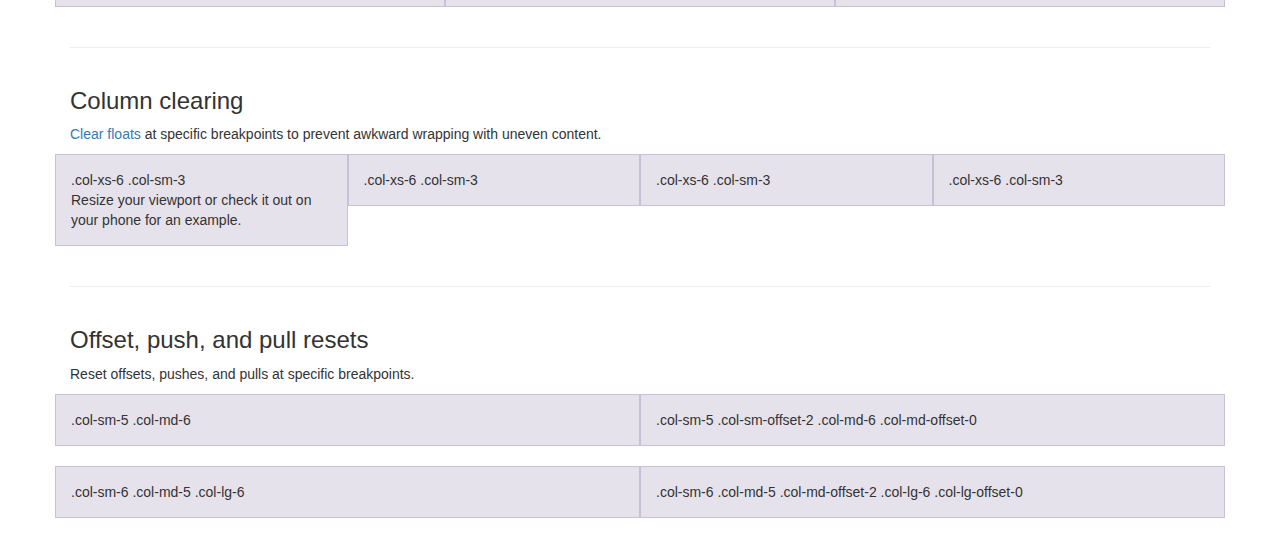
<file: flask_demo/bootstrap-3.3.7/docs/examples/grid/index.html>
<!DOCTYPE html>
<html lang="en">
  <head>
    <meta charset="utf-8">
    <meta http-equiv="X-UA-Compatible" content="IE=edge">
    <meta name="viewport" content="width=device-width, initial-scale=1">
    <!-- The above 3 meta tags *must* come first in the head; any other head content must come *after* these tags -->
    <meta name="description" content="">
    <meta name="author" content="">
    <link rel="icon" href="../../favicon.ico">

    <title>Grid Template for Bootstrap</title>

    <!-- Bootstrap core CSS -->
    <link href="../../dist/css/bootstrap.min.css" rel="stylesheet">

    <!-- IE10 viewport hack for Surface/desktop Windows 8 bug -->
    <link href="../../assets/css/ie10-viewport-bug-workaround.css" rel="stylesheet">

    <!-- Custom styles for this template -->
    <link href="grid.css" rel="stylesheet">

    <!-- Just for debugging purposes. Don't actually copy these 2 lines! -->
    <!--[if lt IE 9]><script src="../../assets/js/ie8-responsive-file-warning.js"></script><![endif]-->
    <script src="../../assets/js/ie-emulation-modes-warning.js"></script>

    <!-- HTML5 shim and Respond.js for IE8 support of HTML5 elements and media queries -->
    <!--[if lt IE 9]>
      <script src="https://oss.maxcdn.com/html5shiv/3.7.3/html5shiv.min.js"></script>
      <script src="https://oss.maxcdn.com/respond/1.4.2/respond.min.js"></script>
    <![endif]-->
  </head>

  <body>
    <div class="container">

      <div class="page-header">
        <h1>Bootstrap grid examples</h1>
        <p class="lead">Basic grid layouts to get you familiar with building within the Bootstrap grid system.</p>
      </div>

      <h3>Three equal columns</h3>
      <p>Get three equal-width columns <strong>starting at desktops and scaling to large desktops</strong>. On mobile devices, tablets and below, the columns will automatically stack.</p>
      <div class="row">
        <div class="col-md-4">.col-md-4</div>
        <div class="col-md-4">.col-md-4</div>
        <div class="col-md-4">.col-md-4</div>
      </div>

      <h3>Three unequal columns</h3>
      <p>Get three columns <strong>starting at desktops and scaling to large desktops</strong> of various widths. Remember, grid columns should add up to twelve for a single horizontal block. More than that, and columns start stacking no matter the viewport.</p>
      <div class="row">
        <div class="col-md-3">.col-md-3</div>
        <div class="col-md-6">.col-md-6</div>
        <div class="col-md-3">.col-md-3</div>
      </div>

      <h3>Two columns</h3>
      <p>Get two columns <strong>starting at desktops and scaling to large desktops</strong>.</p>
      <div class="row">
        <div class="col-md-8">.col-md-8</div>
        <div class="col-md-4">.col-md-4</div>
      </div>

      <h3>Full width, single column</h3>
      <p class="text-warning">No grid classes are necessary for full-width elements.</p>

      <hr>

      <h3>Two columns with two nested columns</h3>
      <p>Per the documentation, nesting is easy—just put a row of columns within an existing column. This gives you two columns <strong>starting at desktops and scaling to large desktops</strong>, with another two (equal widths) within the larger column.</p>
      <p>At mobile device sizes, tablets and down, these columns and their nested columns will stack.</p>
      <div class="row">
        <div class="col-md-8">
          .col-md-8
          <div class="row">
            <div class="col-md-6">.col-md-6</div>
            <div class="col-md-6">.col-md-6</div>
          </div>
        </div>
        <div class="col-md-4">.col-md-4</div>
      </div>

      <hr>

      <h3>Mixed: mobile and desktop</h3>
      <p>The Bootstrap 3 grid system has four tiers of classes: xs (phones), sm (tablets), md (desktops), and lg (larger desktops). You can use nearly any combination of these classes to create more dynamic and flexible layouts.</p>
      <p>Each tier of classes scales up, meaning if you plan on setting the same widths for xs and sm, you only need to specify xs.</p>
      <div class="row">
        <div class="col-xs-12 col-md-8">.col-xs-12 .col-md-8</div>
        <div class="col-xs-6 col-md-4">.col-xs-6 .col-md-4</div>
      </div>
      <div class="row">
        <div class="col-xs-6 col-md-4">.col-xs-6 .col-md-4</div>
        <div class="col-xs-6 col-md-4">.col-xs-6 .col-md-4</div>
        <div class="col-xs-6 col-md-4">.col-xs-6 .col-md-4</div>
      </div>
      <div class="row">
        <div class="col-xs-6">.col-xs-6</div>
        <div class="col-xs-6">.col-xs-6</div>
      </div>

      <hr>

      <h3>Mixed: mobile, tablet, and desktop</h3>
      <p></p>
      <div class="row">
        <div class="col-xs-12 col-sm-6 col-lg-8">.col-xs-12 .col-sm-6 .col-lg-8</div>
        <div class="col-xs-6 col-lg-4">.col-xs-6 .col-lg-4</div>
      </div>
      <div class="row">
        <div class="col-xs-6 col-sm-4">.col-xs-6 .col-sm-4</div>
        <div class="col-xs-6 col-sm-4">.col-xs-6 .col-sm-4</div>
        <div class="col-xs-6 col-sm-4">.col-xs-6 .col-sm-4</div>
      </div>

      <hr>

      <h3>Column clearing</h3>
      <p><a href="http://getbootstrap.com/css/#grid-responsive-resets">Clear floats</a> at specific breakpoints to prevent awkward wrapping with uneven content.</p>
      <div class="row">
        <div class="col-xs-6 col-sm-3">
          .col-xs-6 .col-sm-3
          <br>
          Resize your viewport or check it out on your phone for an example.
        </div>
        <div class="col-xs-6 col-sm-3">.col-xs-6 .col-sm-3</div>

        <!-- Add the extra clearfix for only the required viewport -->
        <div class="clearfix visible-xs"></div>

        <div class="col-xs-6 col-sm-3">.col-xs-6 .col-sm-3</div>
        <div class="col-xs-6 col-sm-3">.col-xs-6 .col-sm-3</div>
      </div>

      <hr>

      <h3>Offset, push, and pull resets</h3>
      <p>Reset offsets, pushes, and pulls at specific breakpoints.</p>
      <div class="row">
        <div class="col-sm-5 col-md-6">.col-sm-5 .col-md-6</div>
        <div class="col-sm-5 col-sm-offset-2 col-md-6 col-md-offset-0">.col-sm-5 .col-sm-offset-2 .col-md-6 .col-md-offset-0</div>
      </div>
      <div class="row">
        <div class="col-sm-6 col-md-5 col-lg-6">.col-sm-6 .col-md-5 .col-lg-6</div>
        <div class="col-sm-6 col-md-5 col-md-offset-2 col-lg-6 col-lg-offset-0">.col-sm-6 .col-md-5 .col-md-offset-2 .col-lg-6 .col-lg-offset-0</div>
      </div>


    </div> <!-- /container -->


    <!-- IE10 viewport hack for Surface/desktop Windows 8 bug -->
    <script src="../../assets/js/ie10-viewport-bug-workaround.js"></script>
  </body>
</html>
</file>
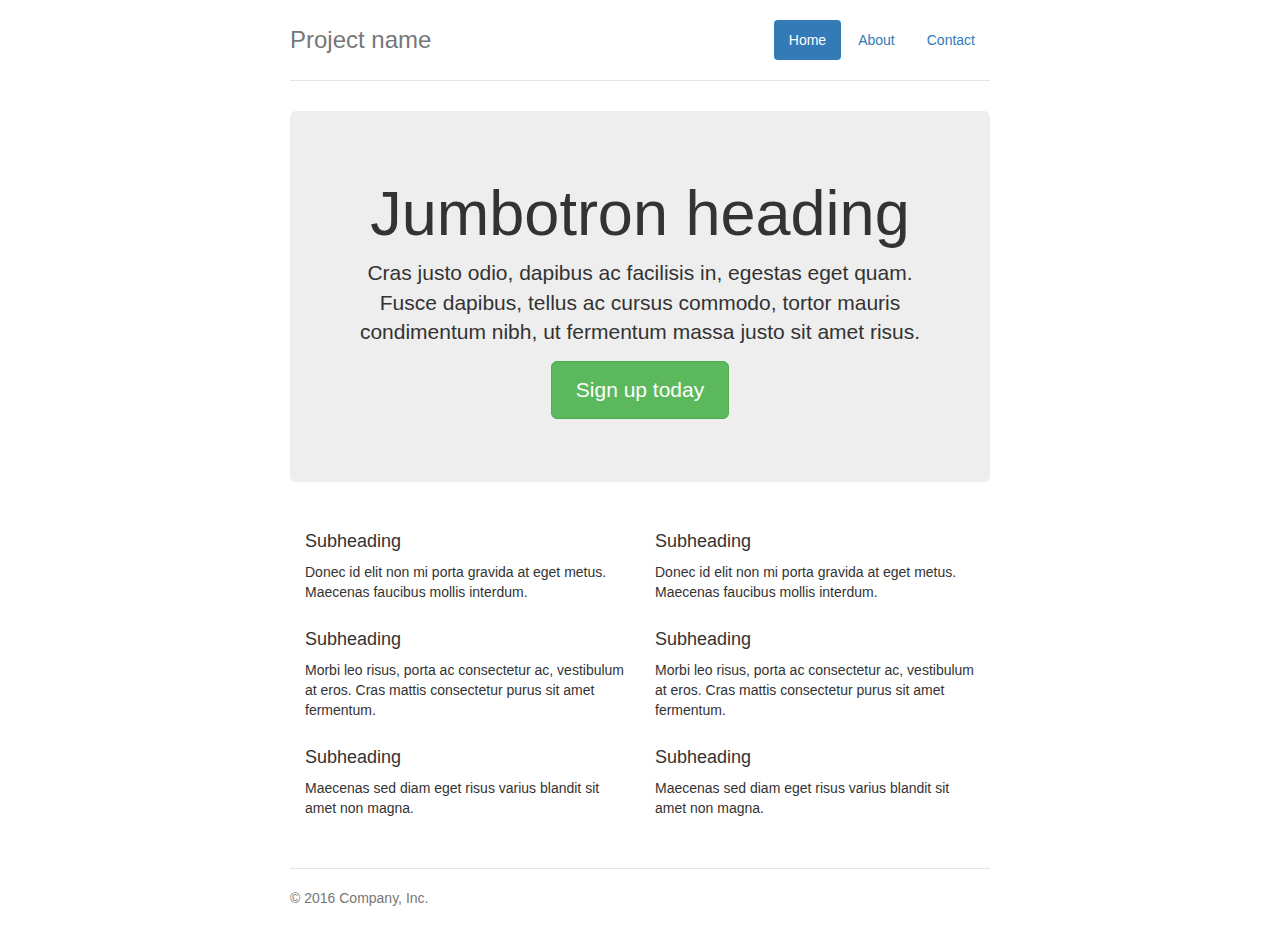
<file: flask_demo/bootstrap-3.3.7/docs/examples/jumbotron-narrow/index.html>
<!DOCTYPE html>
<html lang="en">
  <head>
    <meta charset="utf-8">
    <meta http-equiv="X-UA-Compatible" content="IE=edge">
    <meta name="viewport" content="width=device-width, initial-scale=1">
    <!-- The above 3 meta tags *must* come first in the head; any other head content must come *after* these tags -->
    <meta name="description" content="">
    <meta name="author" content="">
    <link rel="icon" href="../../favicon.ico">

    <title>Narrow Jumbotron Template for Bootstrap</title>

    <!-- Bootstrap core CSS -->
    <link href="../../dist/css/bootstrap.min.css" rel="stylesheet">

    <!-- IE10 viewport hack for Surface/desktop Windows 8 bug -->
    <link href="../../assets/css/ie10-viewport-bug-workaround.css" rel="stylesheet">

    <!-- Custom styles for this template -->
    <link href="jumbotron-narrow.css" rel="stylesheet">

    <!-- Just for debugging purposes. Don't actually copy these 2 lines! -->
    <!--[if lt IE 9]><script src="../../assets/js/ie8-responsive-file-warning.js"></script><![endif]-->
    <script src="../../assets/js/ie-emulation-modes-warning.js"></script>

    <!-- HTML5 shim and Respond.js for IE8 support of HTML5 elements and media queries -->
    <!--[if lt IE 9]>
      <script src="https://oss.maxcdn.com/html5shiv/3.7.3/html5shiv.min.js"></script>
      <script src="https://oss.maxcdn.com/respond/1.4.2/respond.min.js"></script>
    <![endif]-->
  </head>

  <body>

    <div class="container">
      <div class="header clearfix">
        <nav>
          <ul class="nav nav-pills pull-right">
            <li role="presentation" class="active"><a href="#">Home</a></li>
            <li role="presentation"><a href="#">About</a></li>
            <li role="presentation"><a href="#">Contact</a></li>
          </ul>
        </nav>
        <h3 class="text-muted">Project name</h3>
      </div>

      <div class="jumbotron">
        <h1>Jumbotron heading</h1>
        <p class="lead">Cras justo odio, dapibus ac facilisis in, egestas eget quam. Fusce dapibus, tellus ac cursus commodo, tortor mauris condimentum nibh, ut fermentum massa justo sit amet risus.</p>
        <p><a class="btn btn-lg btn-success" href="#" role="button">Sign up today</a></p>
      </div>

      <div class="row marketing">
        <div class="col-lg-6">
          <h4>Subheading</h4>
          <p>Donec id elit non mi porta gravida at eget metus. Maecenas faucibus mollis interdum.</p>

          <h4>Subheading</h4>
          <p>Morbi leo risus, porta ac consectetur ac, vestibulum at eros. Cras mattis consectetur purus sit amet fermentum.</p>

          <h4>Subheading</h4>
          <p>Maecenas sed diam eget risus varius blandit sit amet non magna.</p>
        </div>

        <div class="col-lg-6">
          <h4>Subheading</h4>
          <p>Donec id elit non mi porta gravida at eget metus. Maecenas faucibus mollis interdum.</p>

          <h4>Subheading</h4>
          <p>Morbi leo risus, porta ac consectetur ac, vestibulum at eros. Cras mattis consectetur purus sit amet fermentum.</p>

          <h4>Subheading</h4>
          <p>Maecenas sed diam eget risus varius blandit sit amet non magna.</p>
        </div>
      </div>

      <footer class="footer">
        <p>&copy; 2016 Company, Inc.</p>
      </footer>

    </div> <!-- /container -->


    <!-- IE10 viewport hack for Surface/desktop Windows 8 bug -->
    <script src="../../assets/js/ie10-viewport-bug-workaround.js"></script>
  </body>
</html>
</file>
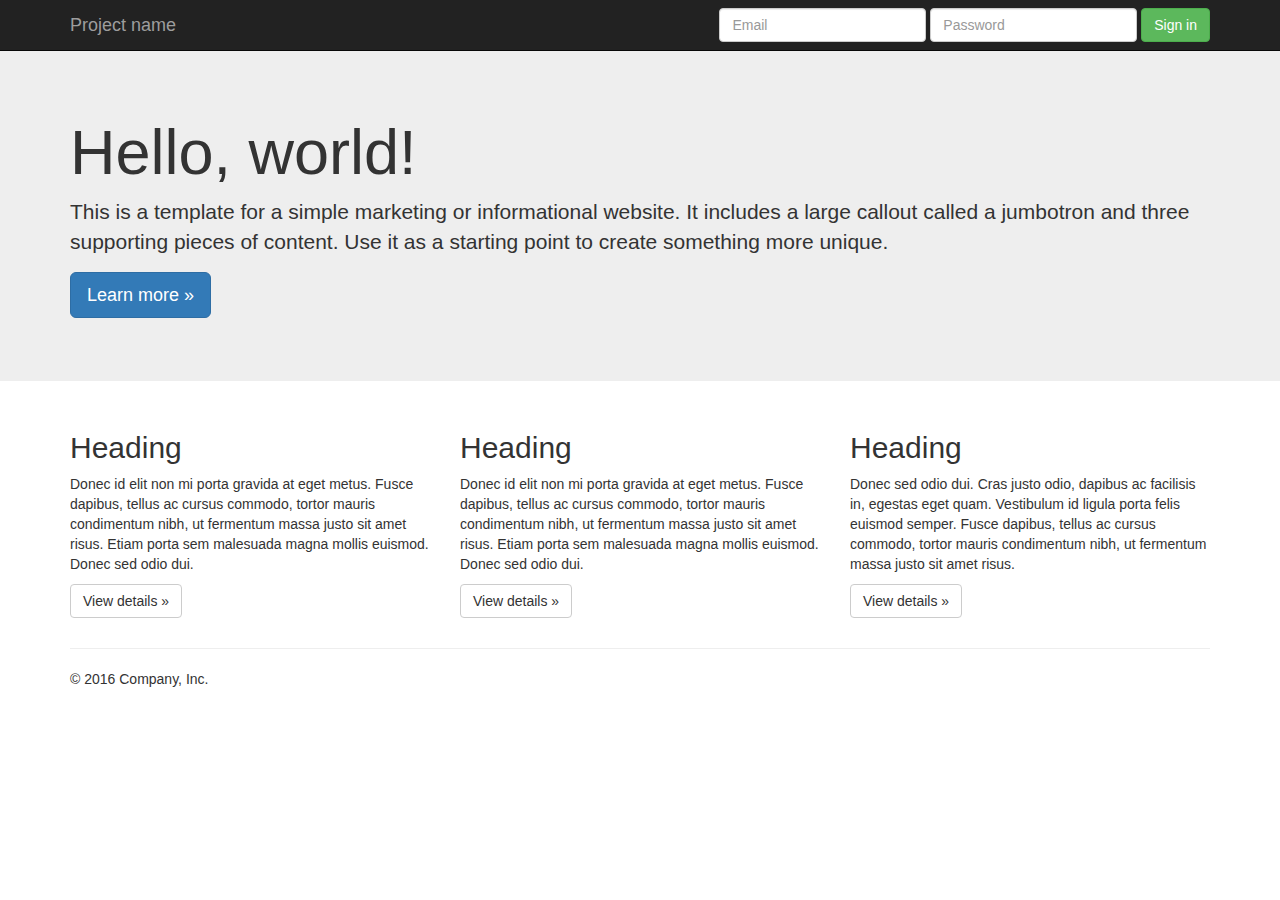
<file: flask_demo/bootstrap-3.3.7/docs/examples/jumbotron/index.html>
<!DOCTYPE html>
<html lang="en">
  <head>
    <meta charset="utf-8">
    <meta http-equiv="X-UA-Compatible" content="IE=edge">
    <meta name="viewport" content="width=device-width, initial-scale=1">
    <!-- The above 3 meta tags *must* come first in the head; any other head content must come *after* these tags -->
    <meta name="description" content="">
    <meta name="author" content="">
    <link rel="icon" href="../../favicon.ico">

    <title>Jumbotron Template for Bootstrap</title>

    <!-- Bootstrap core CSS -->
    <link href="../../dist/css/bootstrap.min.css" rel="stylesheet">

    <!-- IE10 viewport hack for Surface/desktop Windows 8 bug -->
    <link href="../../assets/css/ie10-viewport-bug-workaround.css" rel="stylesheet">

    <!-- Custom styles for this template -->
    <link href="jumbotron.css" rel="stylesheet">

    <!-- Just for debugging purposes. Don't actually copy these 2 lines! -->
    <!--[if lt IE 9]><script src="../../assets/js/ie8-responsive-file-warning.js"></script><![endif]-->
    <script src="../../assets/js/ie-emulation-modes-warning.js"></script>

    <!-- HTML5 shim and Respond.js for IE8 support of HTML5 elements and media queries -->
    <!--[if lt IE 9]>
      <script src="https://oss.maxcdn.com/html5shiv/3.7.3/html5shiv.min.js"></script>
      <script src="https://oss.maxcdn.com/respond/1.4.2/respond.min.js"></script>
    <![endif]-->
  </head>

  <body>

    <nav class="navbar navbar-inverse navbar-fixed-top">
      <div class="container">
        <div class="navbar-header">
          <button type="button" class="navbar-toggle collapsed" data-toggle="collapse" data-target="#navbar" aria-expanded="false" aria-controls="navbar">
            <span class="sr-only">Toggle navigation</span>
            <span class="icon-bar"></span>
            <span class="icon-bar"></span>
            <span class="icon-bar"></span>
          </button>
          <a class="navbar-brand" href="#">Project name</a>
        </div>
        <div id="navbar" class="navbar-collapse collapse">
          <form class="navbar-form navbar-right">
            <div class="form-group">
              <input type="text" placeholder="Email" class="form-control">
            </div>
            <div class="form-group">
              <input type="password" placeholder="Password" class="form-control">
            </div>
            <button type="submit" class="btn btn-success">Sign in</button>
          </form>
        </div><!--/.navbar-collapse -->
      </div>
    </nav>

    <!-- Main jumbotron for a primary marketing message or call to action -->
    <div class="jumbotron">
      <div class="container">
        <h1>Hello, world!</h1>
        <p>This is a template for a simple marketing or informational website. It includes a large callout called a jumbotron and three supporting pieces of content. Use it as a starting point to create something more unique.</p>
        <p><a class="btn btn-primary btn-lg" href="#" role="button">Learn more &raquo;</a></p>
      </div>
    </div>

    <div class="container">
      <!-- Example row of columns -->
      <div class="row">
        <div class="col-md-4">
          <h2>Heading</h2>
          <p>Donec id elit non mi porta gravida at eget metus. Fusce dapibus, tellus ac cursus commodo, tortor mauris condimentum nibh, ut fermentum massa justo sit amet risus. Etiam porta sem malesuada magna mollis euismod. Donec sed odio dui. </p>
          <p><a class="btn btn-default" href="#" role="button">View details &raquo;</a></p>
        </div>
        <div class="col-md-4">
          <h2>Heading</h2>
          <p>Donec id elit non mi porta gravida at eget metus. Fusce dapibus, tellus ac cursus commodo, tortor mauris condimentum nibh, ut fermentum massa justo sit amet risus. Etiam porta sem malesuada magna mollis euismod. Donec sed odio dui. </p>
          <p><a class="btn btn-default" href="#" role="button">View details &raquo;</a></p>
       </div>
        <div class="col-md-4">
          <h2>Heading</h2>
          <p>Donec sed odio dui. Cras justo odio, dapibus ac facilisis in, egestas eget quam. Vestibulum id ligula porta felis euismod semper. Fusce dapibus, tellus ac cursus commodo, tortor mauris condimentum nibh, ut fermentum massa justo sit amet risus.</p>
          <p><a class="btn btn-default" href="#" role="button">View details &raquo;</a></p>
        </div>
      </div>

      <hr>

      <footer>
        <p>&copy; 2016 Company, Inc.</p>
      </footer>
    </div> <!-- /container -->


    <!-- Bootstrap core JavaScript
    ================================================== -->
    <!-- Placed at the end of the document so the pages load faster -->
    <script src="https://ajax.googleapis.com/ajax/libs/jquery/1.12.4/jquery.min.js"></script>
    <script>window.jQuery || document.write('<script src="../../assets/js/vendor/jquery.min.js"><\/script>')</script>
    <script src="../../dist/js/bootstrap.min.js"></script>
    <!-- IE10 viewport hack for Surface/desktop Windows 8 bug -->
    <script src="../../assets/js/ie10-viewport-bug-workaround.js"></script>
  </body>
</html>
</file>
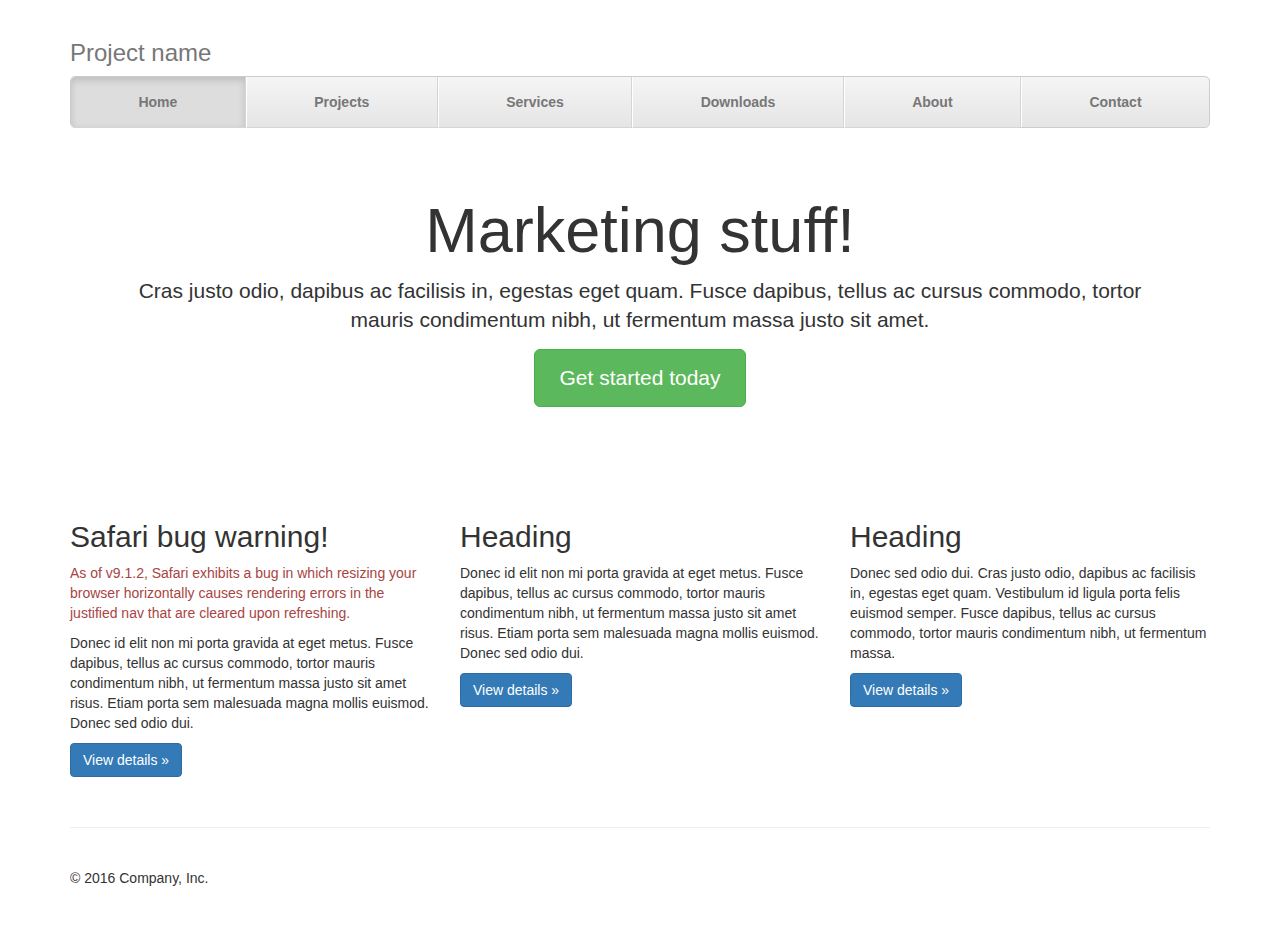
<file: flask_demo/bootstrap-3.3.7/docs/examples/justified-nav/index.html>
<!DOCTYPE html>
<html lang="en">
  <head>
    <meta charset="utf-8">
    <meta http-equiv="X-UA-Compatible" content="IE=edge">
    <meta name="viewport" content="width=device-width, initial-scale=1">
    <!-- The above 3 meta tags *must* come first in the head; any other head content must come *after* these tags -->
    <meta name="description" content="">
    <meta name="author" content="">
    <link rel="icon" href="../../favicon.ico">

    <title>Justified Nav Template for Bootstrap</title>

    <!-- Bootstrap core CSS -->
    <link href="../../dist/css/bootstrap.min.css" rel="stylesheet">

    <!-- IE10 viewport hack for Surface/desktop Windows 8 bug -->
    <link href="../../assets/css/ie10-viewport-bug-workaround.css" rel="stylesheet">

    <!-- Custom styles for this template -->
    <link href="justified-nav.css" rel="stylesheet">

    <!-- Just for debugging purposes. Don't actually copy these 2 lines! -->
    <!--[if lt IE 9]><script src="../../assets/js/ie8-responsive-file-warning.js"></script><![endif]-->
    <script src="../../assets/js/ie-emulation-modes-warning.js"></script>

    <!-- HTML5 shim and Respond.js for IE8 support of HTML5 elements and media queries -->
    <!--[if lt IE 9]>
      <script src="https://oss.maxcdn.com/html5shiv/3.7.3/html5shiv.min.js"></script>
      <script src="https://oss.maxcdn.com/respond/1.4.2/respond.min.js"></script>
    <![endif]-->
  </head>

  <body>

    <div class="container">

      <!-- The justified navigation menu is meant for single line per list item.
           Multiple lines will require custom code not provided by Bootstrap. -->
      <div class="masthead">
        <h3 class="text-muted">Project name</h3>
        <nav>
          <ul class="nav nav-justified">
            <li class="active"><a href="#">Home</a></li>
            <li><a href="#">Projects</a></li>
            <li><a href="#">Services</a></li>
            <li><a href="#">Downloads</a></li>
            <li><a href="#">About</a></li>
            <li><a href="#">Contact</a></li>
          </ul>
        </nav>
      </div>

      <!-- Jumbotron -->
      <div class="jumbotron">
        <h1>Marketing stuff!</h1>
        <p class="lead">Cras justo odio, dapibus ac facilisis in, egestas eget quam. Fusce dapibus, tellus ac cursus commodo, tortor mauris condimentum nibh, ut fermentum massa justo sit amet.</p>
        <p><a class="btn btn-lg btn-success" href="#" role="button">Get started today</a></p>
      </div>

      <!-- Example row of columns -->
      <div class="row">
        <div class="col-lg-4">
          <h2>Safari bug warning!</h2>
          <p class="text-danger">As of v9.1.2, Safari exhibits a bug in which resizing your browser horizontally causes rendering errors in the justified nav that are cleared upon refreshing.</p>
          <p>Donec id elit non mi porta gravida at eget metus. Fusce dapibus, tellus ac cursus commodo, tortor mauris condimentum nibh, ut fermentum massa justo sit amet risus. Etiam porta sem malesuada magna mollis euismod. Donec sed odio dui. </p>
          <p><a class="btn btn-primary" href="#" role="button">View details &raquo;</a></p>
        </div>
        <div class="col-lg-4">
          <h2>Heading</h2>
          <p>Donec id elit non mi porta gravida at eget metus. Fusce dapibus, tellus ac cursus commodo, tortor mauris condimentum nibh, ut fermentum massa justo sit amet risus. Etiam porta sem malesuada magna mollis euismod. Donec sed odio dui. </p>
          <p><a class="btn btn-primary" href="#" role="button">View details &raquo;</a></p>
       </div>
        <div class="col-lg-4">
          <h2>Heading</h2>
          <p>Donec sed odio dui. Cras justo odio, dapibus ac facilisis in, egestas eget quam. Vestibulum id ligula porta felis euismod semper. Fusce dapibus, tellus ac cursus commodo, tortor mauris condimentum nibh, ut fermentum massa.</p>
          <p><a class="btn btn-primary" href="#" role="button">View details &raquo;</a></p>
        </div>
      </div>

      <!-- Site footer -->
      <footer class="footer">
        <p>&copy; 2016 Company, Inc.</p>
      </footer>

    </div> <!-- /container -->


    <!-- IE10 viewport hack for Surface/desktop Windows 8 bug -->
    <script src="../../assets/js/ie10-viewport-bug-workaround.js"></script>
  </body>
</html>
</file>
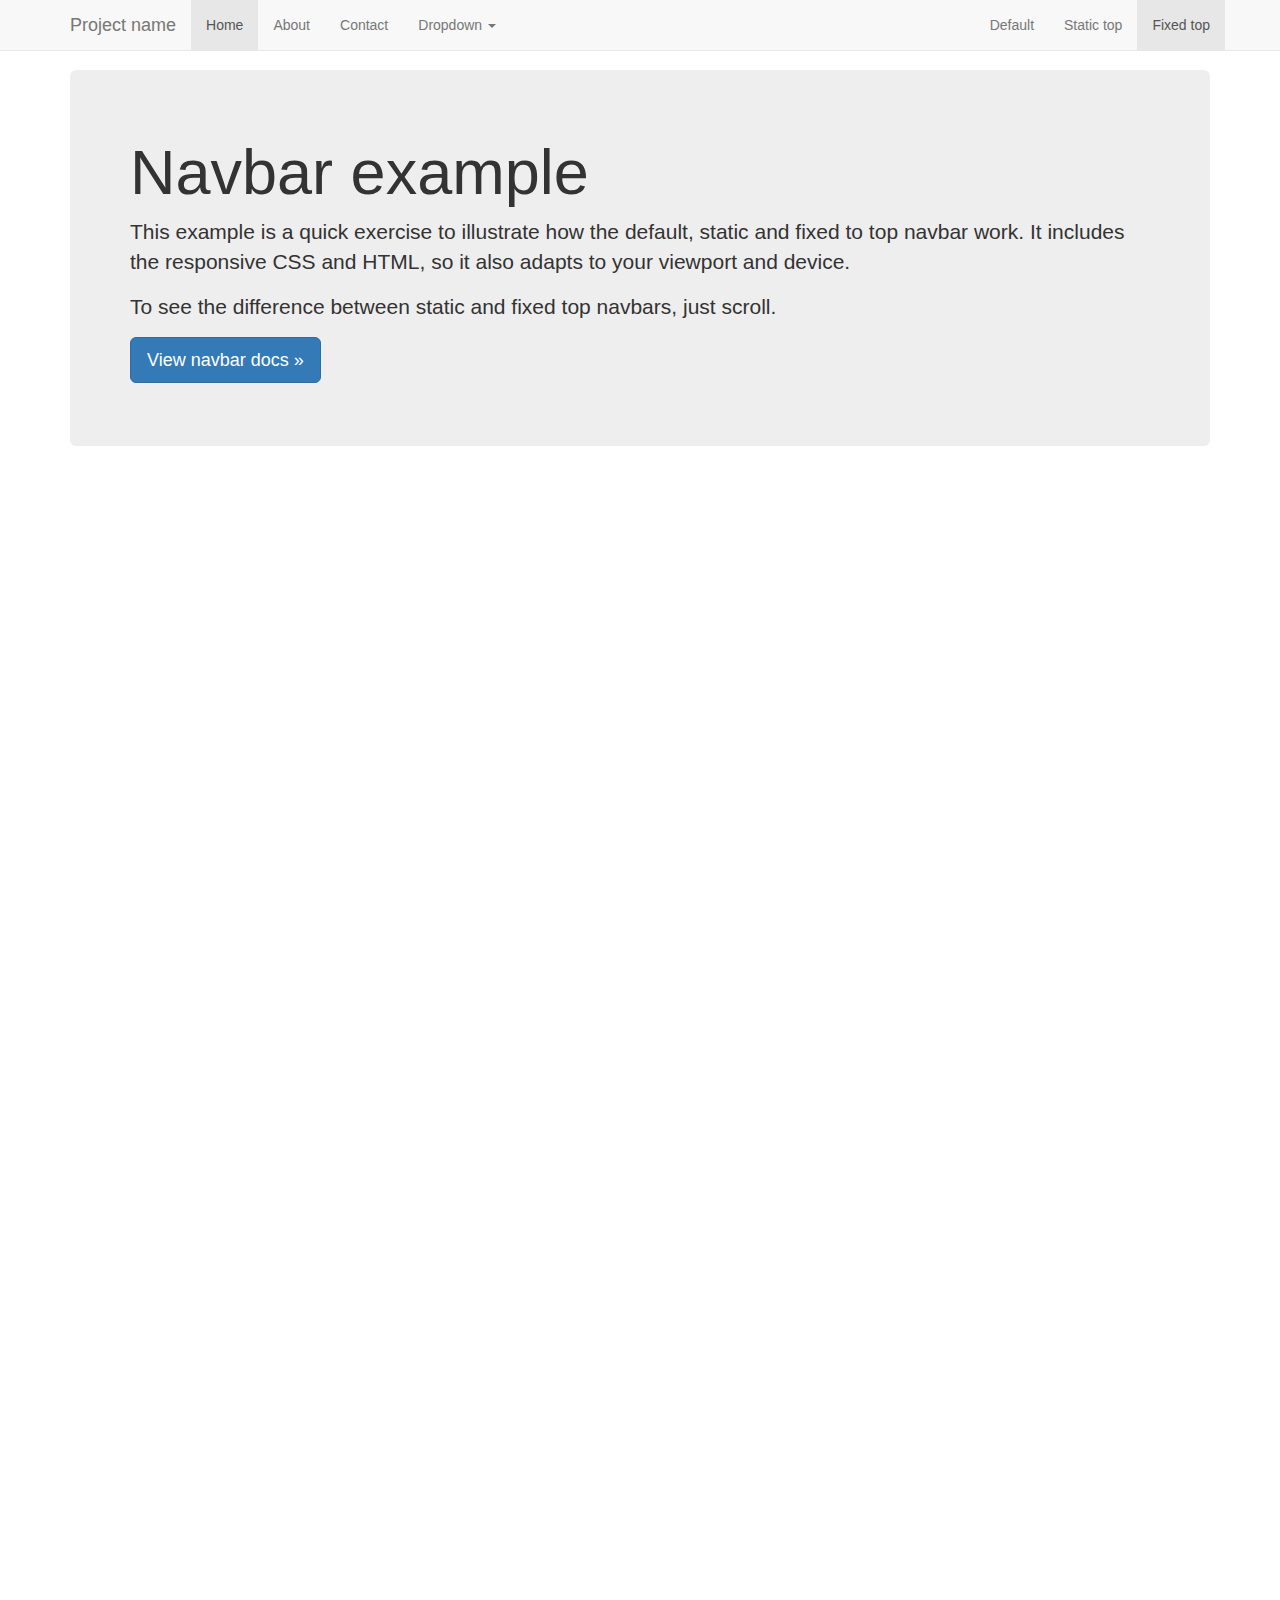
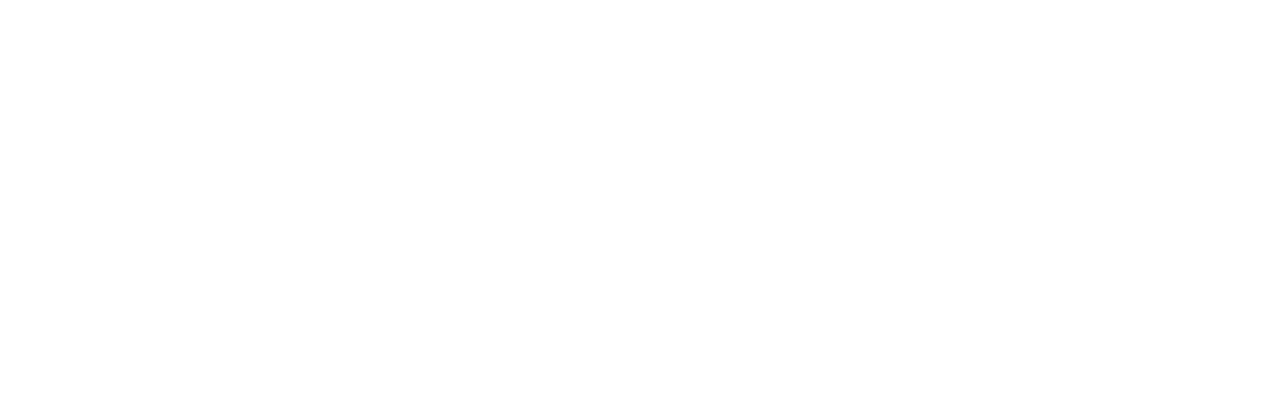
<file: flask_demo/bootstrap-3.3.7/docs/examples/navbar-fixed-top/index.html>
<!DOCTYPE html>
<html lang="en">
  <head>
    <meta charset="utf-8">
    <meta http-equiv="X-UA-Compatible" content="IE=edge">
    <meta name="viewport" content="width=device-width, initial-scale=1">
    <!-- The above 3 meta tags *must* come first in the head; any other head content must come *after* these tags -->
    <meta name="description" content="">
    <meta name="author" content="">
    <link rel="icon" href="../../favicon.ico">

    <title>Fixed Top Navbar Example for Bootstrap</title>

    <!-- Bootstrap core CSS -->
    <link href="../../dist/css/bootstrap.min.css" rel="stylesheet">

    <!-- IE10 viewport hack for Surface/desktop Windows 8 bug -->
    <link href="../../assets/css/ie10-viewport-bug-workaround.css" rel="stylesheet">

    <!-- Custom styles for this template -->
    <link href="navbar-fixed-top.css" rel="stylesheet">

    <!-- Just for debugging purposes. Don't actually copy these 2 lines! -->
    <!--[if lt IE 9]><script src="../../assets/js/ie8-responsive-file-warning.js"></script><![endif]-->
    <script src="../../assets/js/ie-emulation-modes-warning.js"></script>

    <!-- HTML5 shim and Respond.js for IE8 support of HTML5 elements and media queries -->
    <!--[if lt IE 9]>
      <script src="https://oss.maxcdn.com/html5shiv/3.7.3/html5shiv.min.js"></script>
      <script src="https://oss.maxcdn.com/respond/1.4.2/respond.min.js"></script>
    <![endif]-->
  </head>

  <body>

    <!-- Fixed navbar -->
    <nav class="navbar navbar-default navbar-fixed-top">
      <div class="container">
        <div class="navbar-header">
          <button type="button" class="navbar-toggle collapsed" data-toggle="collapse" data-target="#navbar" aria-expanded="false" aria-controls="navbar">
            <span class="sr-only">Toggle navigation</span>
            <span class="icon-bar"></span>
            <span class="icon-bar"></span>
            <span class="icon-bar"></span>
          </button>
          <a class="navbar-brand" href="#">Project name</a>
        </div>
        <div id="navbar" class="navbar-collapse collapse">
          <ul class="nav navbar-nav">
            <li class="active"><a href="#">Home</a></li>
            <li><a href="#about">About</a></li>
            <li><a href="#contact">Contact</a></li>
            <li class="dropdown">
              <a href="#" class="dropdown-toggle" data-toggle="dropdown" role="button" aria-haspopup="true" aria-expanded="false">Dropdown <span class="caret"></span></a>
              <ul class="dropdown-menu">
                <li><a href="#">Action</a></li>
                <li><a href="#">Another action</a></li>
                <li><a href="#">Something else here</a></li>
                <li role="separator" class="divider"></li>
                <li class="dropdown-header">Nav header</li>
                <li><a href="#">Separated link</a></li>
                <li><a href="#">One more separated link</a></li>
              </ul>
            </li>
          </ul>
          <ul class="nav navbar-nav navbar-right">
            <li><a href="../navbar/">Default</a></li>
            <li><a href="../navbar-static-top/">Static top</a></li>
            <li class="active"><a href="./">Fixed top <span class="sr-only">(current)</span></a></li>
          </ul>
        </div><!--/.nav-collapse -->
      </div>
    </nav>

    <div class="container">

      <!-- Main component for a primary marketing message or call to action -->
      <div class="jumbotron">
        <h1>Navbar example</h1>
        <p>This example is a quick exercise to illustrate how the default, static and fixed to top navbar work. It includes the responsive CSS and HTML, so it also adapts to your viewport and device.</p>
        <p>To see the difference between static and fixed top navbars, just scroll.</p>
        <p>
          <a class="btn btn-lg btn-primary" href="../../components/#navbar" role="button">View navbar docs &raquo;</a>
        </p>
      </div>

    </div> <!-- /container -->


    <!-- Bootstrap core JavaScript
    ================================================== -->
    <!-- Placed at the end of the document so the pages load faster -->
    <script src="https://ajax.googleapis.com/ajax/libs/jquery/1.12.4/jquery.min.js"></script>
    <script>window.jQuery || document.write('<script src="../../assets/js/vendor/jquery.min.js"><\/script>')</script>
    <script src="../../dist/js/bootstrap.min.js"></script>
    <!-- IE10 viewport hack for Surface/desktop Windows 8 bug -->
    <script src="../../assets/js/ie10-viewport-bug-workaround.js"></script>
  </body>
</html>
</file>
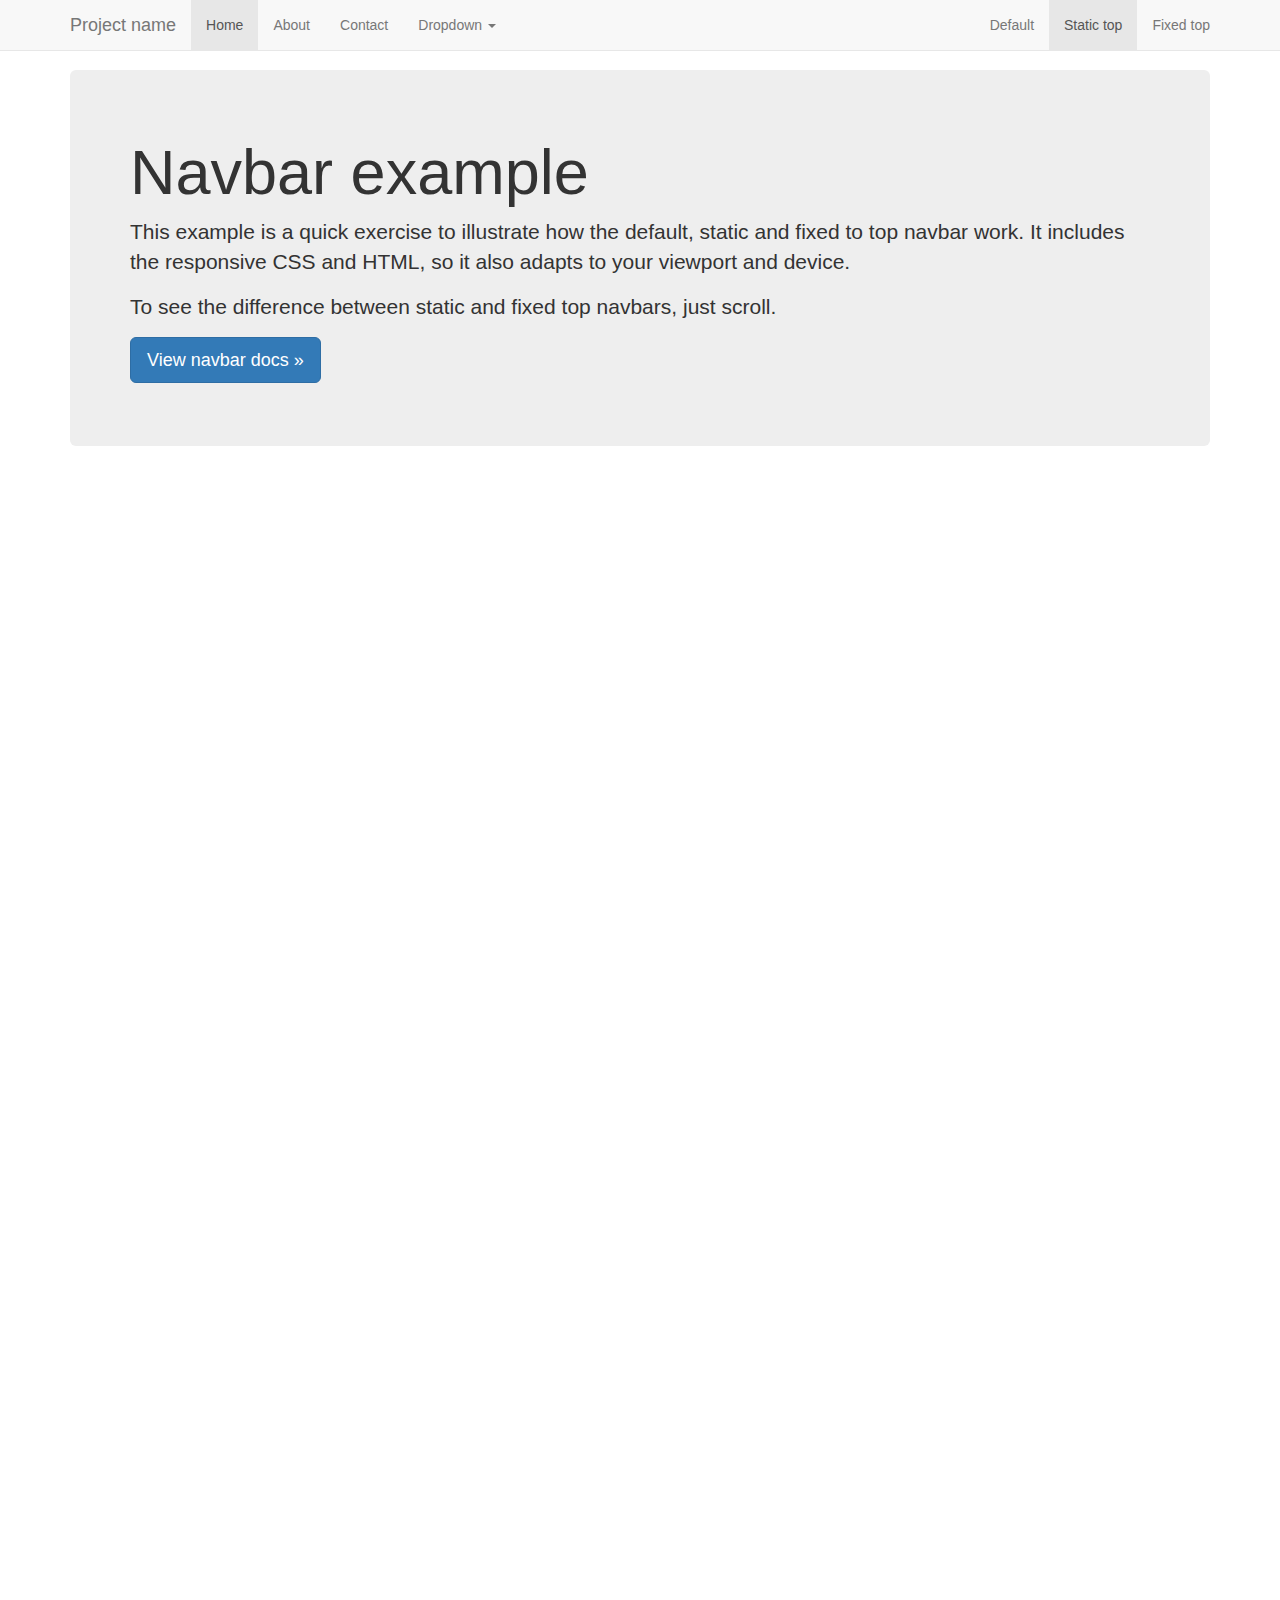
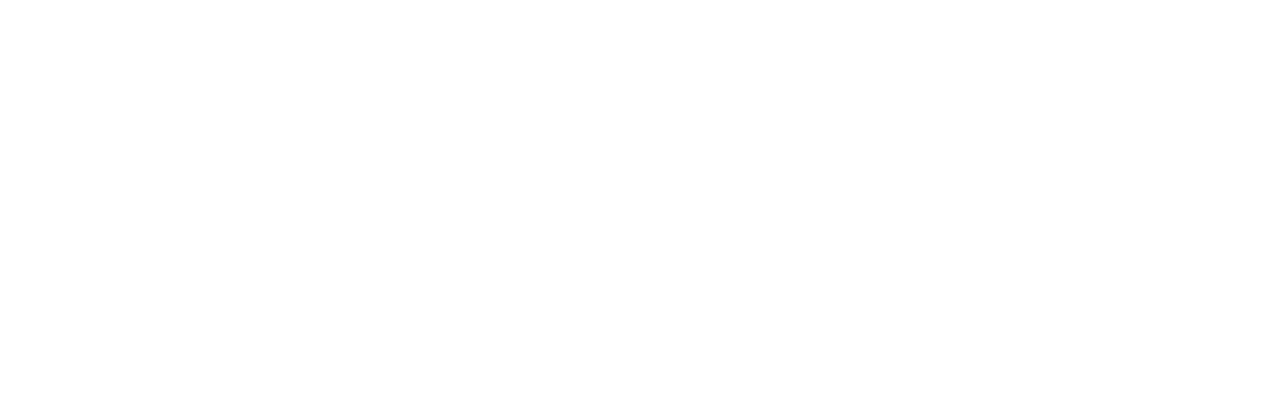
<file: flask_demo/bootstrap-3.3.7/docs/examples/navbar-static-top/index.html>
<!DOCTYPE html>
<html lang="en">
  <head>
    <meta charset="utf-8">
    <meta http-equiv="X-UA-Compatible" content="IE=edge">
    <meta name="viewport" content="width=device-width, initial-scale=1">
    <!-- The above 3 meta tags *must* come first in the head; any other head content must come *after* these tags -->
    <meta name="description" content="">
    <meta name="author" content="">
    <link rel="icon" href="../../favicon.ico">

    <title>Static Top Navbar Example for Bootstrap</title>

    <!-- Bootstrap core CSS -->
    <link href="../../dist/css/bootstrap.min.css" rel="stylesheet">

    <!-- IE10 viewport hack for Surface/desktop Windows 8 bug -->
    <link href="../../assets/css/ie10-viewport-bug-workaround.css" rel="stylesheet">

    <!-- Custom styles for this template -->
    <link href="navbar-static-top.css" rel="stylesheet">

    <!-- Just for debugging purposes. Don't actually copy these 2 lines! -->
    <!--[if lt IE 9]><script src="../../assets/js/ie8-responsive-file-warning.js"></script><![endif]-->
    <script src="../../assets/js/ie-emulation-modes-warning.js"></script>

    <!-- HTML5 shim and Respond.js for IE8 support of HTML5 elements and media queries -->
    <!--[if lt IE 9]>
      <script src="https://oss.maxcdn.com/html5shiv/3.7.3/html5shiv.min.js"></script>
      <script src="https://oss.maxcdn.com/respond/1.4.2/respond.min.js"></script>
    <![endif]-->
  </head>

  <body>

    <!-- Static navbar -->
    <nav class="navbar navbar-default navbar-static-top">
      <div class="container">
        <div class="navbar-header">
          <button type="button" class="navbar-toggle collapsed" data-toggle="collapse" data-target="#navbar" aria-expanded="false" aria-controls="navbar">
            <span class="sr-only">Toggle navigation</span>
            <span class="icon-bar"></span>
            <span class="icon-bar"></span>
            <span class="icon-bar"></span>
          </button>
          <a class="navbar-brand" href="#">Project name</a>
        </div>
        <div id="navbar" class="navbar-collapse collapse">
          <ul class="nav navbar-nav">
            <li class="active"><a href="#">Home</a></li>
            <li><a href="#about">About</a></li>
            <li><a href="#contact">Contact</a></li>
            <li class="dropdown">
              <a href="#" class="dropdown-toggle" data-toggle="dropdown" role="button" aria-haspopup="true" aria-expanded="false">Dropdown <span class="caret"></span></a>
              <ul class="dropdown-menu">
                <li><a href="#">Action</a></li>
                <li><a href="#">Another action</a></li>
                <li><a href="#">Something else here</a></li>
                <li role="separator" class="divider"></li>
                <li class="dropdown-header">Nav header</li>
                <li><a href="#">Separated link</a></li>
                <li><a href="#">One more separated link</a></li>
              </ul>
            </li>
          </ul>
          <ul class="nav navbar-nav navbar-right">
            <li><a href="../navbar/">Default</a></li>
            <li class="active"><a href="./">Static top <span class="sr-only">(current)</span></a></li>
            <li><a href="../navbar-fixed-top/">Fixed top</a></li>
          </ul>
        </div><!--/.nav-collapse -->
      </div>
    </nav>


    <div class="container">

      <!-- Main component for a primary marketing message or call to action -->
      <div class="jumbotron">
        <h1>Navbar example</h1>
        <p>This example is a quick exercise to illustrate how the default, static and fixed to top navbar work. It includes the responsive CSS and HTML, so it also adapts to your viewport and device.</p>
        <p>To see the difference between static and fixed top navbars, just scroll.</p>
        <p>
          <a class="btn btn-lg btn-primary" href="../../components/#navbar" role="button">View navbar docs &raquo;</a>
        </p>
      </div>

    </div> <!-- /container -->


    <!-- Bootstrap core JavaScript
    ================================================== -->
    <!-- Placed at the end of the document so the pages load faster -->
    <script src="https://ajax.googleapis.com/ajax/libs/jquery/1.12.4/jquery.min.js"></script>
    <script>window.jQuery || document.write('<script src="../../assets/js/vendor/jquery.min.js"><\/script>')</script>
    <script src="../../dist/js/bootstrap.min.js"></script>
    <!-- IE10 viewport hack for Surface/desktop Windows 8 bug -->
    <script src="../../assets/js/ie10-viewport-bug-workaround.js"></script>
  </body>
</html>
</file>
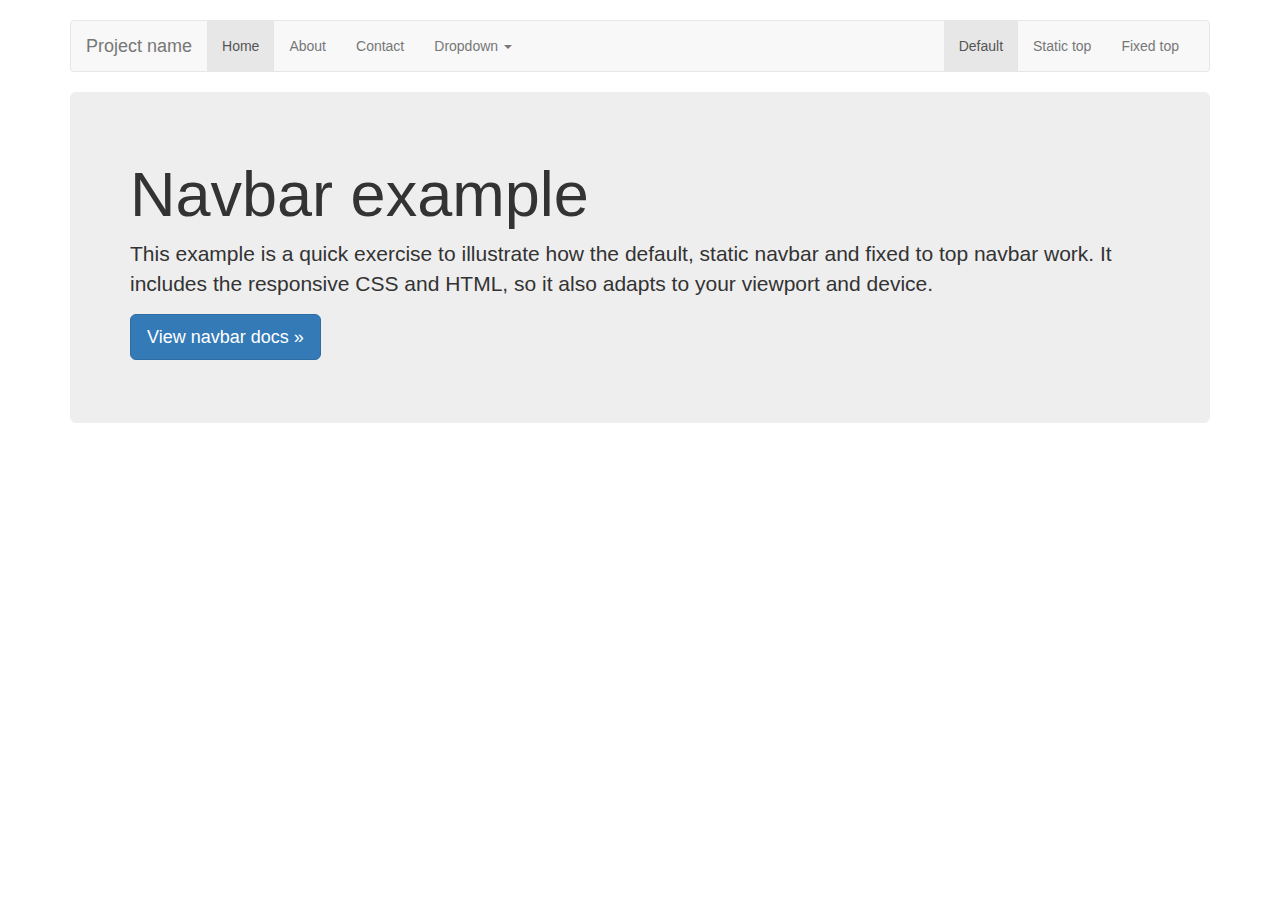
<file: flask_demo/bootstrap-3.3.7/docs/examples/navbar/index.html>
<!DOCTYPE html>
<html lang="en">
  <head>
    <meta charset="utf-8">
    <meta http-equiv="X-UA-Compatible" content="IE=edge">
    <meta name="viewport" content="width=device-width, initial-scale=1">
    <!-- The above 3 meta tags *must* come first in the head; any other head content must come *after* these tags -->
    <meta name="description" content="">
    <meta name="author" content="">
    <link rel="icon" href="../../favicon.ico">

    <title>Navbar Template for Bootstrap</title>

    <!-- Bootstrap core CSS -->
    <link href="../../dist/css/bootstrap.min.css" rel="stylesheet">

    <!-- IE10 viewport hack for Surface/desktop Windows 8 bug -->
    <link href="../../assets/css/ie10-viewport-bug-workaround.css" rel="stylesheet">

    <!-- Custom styles for this template -->
    <link href="navbar.css" rel="stylesheet">

    <!-- Just for debugging purposes. Don't actually copy these 2 lines! -->
    <!--[if lt IE 9]><script src="../../assets/js/ie8-responsive-file-warning.js"></script><![endif]-->
    <script src="../../assets/js/ie-emulation-modes-warning.js"></script>

    <!-- HTML5 shim and Respond.js for IE8 support of HTML5 elements and media queries -->
    <!--[if lt IE 9]>
      <script src="https://oss.maxcdn.com/html5shiv/3.7.3/html5shiv.min.js"></script>
      <script src="https://oss.maxcdn.com/respond/1.4.2/respond.min.js"></script>
    <![endif]-->
  </head>

  <body>

    <div class="container">

      <!-- Static navbar -->
      <nav class="navbar navbar-default">
        <div class="container-fluid">
          <div class="navbar-header">
            <button type="button" class="navbar-toggle collapsed" data-toggle="collapse" data-target="#navbar" aria-expanded="false" aria-controls="navbar">
              <span class="sr-only">Toggle navigation</span>
              <span class="icon-bar"></span>
              <span class="icon-bar"></span>
              <span class="icon-bar"></span>
            </button>
            <a class="navbar-brand" href="#">Project name</a>
          </div>
          <div id="navbar" class="navbar-collapse collapse">
            <ul class="nav navbar-nav">
              <li class="active"><a href="#">Home</a></li>
              <li><a href="#">About</a></li>
              <li><a href="#">Contact</a></li>
              <li class="dropdown">
                <a href="#" class="dropdown-toggle" data-toggle="dropdown" role="button" aria-haspopup="true" aria-expanded="false">Dropdown <span class="caret"></span></a>
                <ul class="dropdown-menu">
                  <li><a href="#">Action</a></li>
                  <li><a href="#">Another action</a></li>
                  <li><a href="#">Something else here</a></li>
                  <li role="separator" class="divider"></li>
                  <li class="dropdown-header">Nav header</li>
                  <li><a href="#">Separated link</a></li>
                  <li><a href="#">One more separated link</a></li>
                </ul>
              </li>
            </ul>
            <ul class="nav navbar-nav navbar-right">
              <li class="active"><a href="./">Default <span class="sr-only">(current)</span></a></li>
              <li><a href="../navbar-static-top/">Static top</a></li>
              <li><a href="../navbar-fixed-top/">Fixed top</a></li>
            </ul>
          </div><!--/.nav-collapse -->
        </div><!--/.container-fluid -->
      </nav>

      <!-- Main component for a primary marketing message or call to action -->
      <div class="jumbotron">
        <h1>Navbar example</h1>
        <p>This example is a quick exercise to illustrate how the default, static navbar and fixed to top navbar work. It includes the responsive CSS and HTML, so it also adapts to your viewport and device.</p>
        <p>
          <a class="btn btn-lg btn-primary" href="../../components/#navbar" role="button">View navbar docs &raquo;</a>
        </p>
      </div>

    </div> <!-- /container -->


    <!-- Bootstrap core JavaScript
    ================================================== -->
    <!-- Placed at the end of the document so the pages load faster -->
    <script src="https://ajax.googleapis.com/ajax/libs/jquery/1.12.4/jquery.min.js"></script>
    <script>window.jQuery || document.write('<script src="../../assets/js/vendor/jquery.min.js"><\/script>')</script>
    <script src="../../dist/js/bootstrap.min.js"></script>
    <!-- IE10 viewport hack for Surface/desktop Windows 8 bug -->
    <script src="../../assets/js/ie10-viewport-bug-workaround.js"></script>
  </body>
</html>
</file>
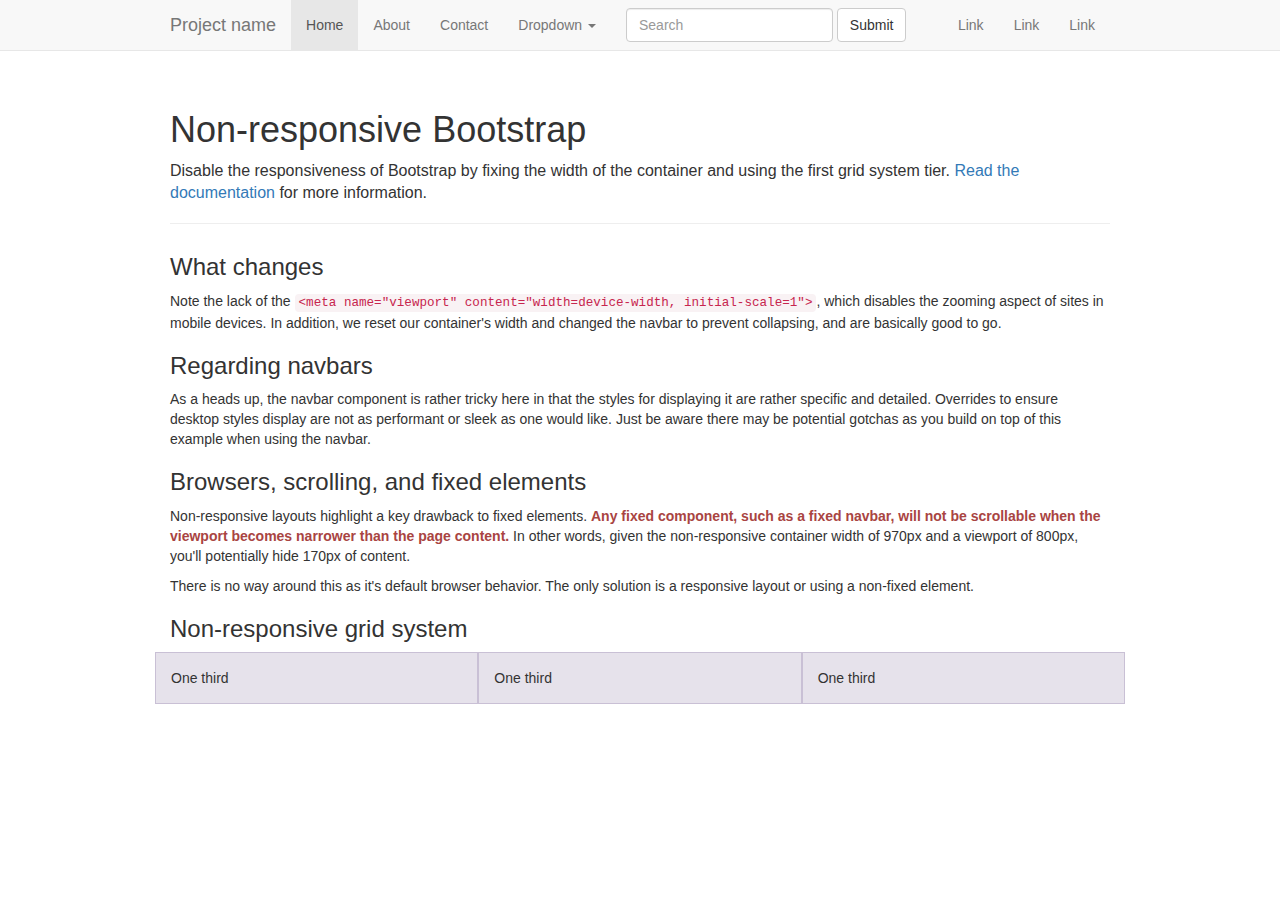
<file: flask_demo/bootstrap-3.3.7/docs/examples/non-responsive/index.html>
<!DOCTYPE html>
<html lang="en">
  <head>
    <meta charset="utf-8">
    <meta http-equiv="X-UA-Compatible" content="IE=edge">
    <!-- The above 2 meta tags *must* come first in the head; any other head content must come *after* these tags -->
    <meta name="description" content="">
    <meta name="author" content="">

    <!-- Note there is no responsive meta tag here -->

    <link rel="icon" href="../../favicon.ico">

    <title>Non-responsive Template for Bootstrap</title>

    <!-- Bootstrap core CSS -->
    <link href="../../dist/css/bootstrap.min.css" rel="stylesheet">

    <!-- IE10 viewport hack for Surface/desktop Windows 8 bug -->
    <link href="../../assets/css/ie10-viewport-bug-workaround.css" rel="stylesheet">

    <!-- Custom styles for this template -->
    <link href="non-responsive.css" rel="stylesheet">

    <!-- Just for debugging purposes. Don't actually copy these 2 lines! -->
    <!--[if lt IE 9]><script src="../../assets/js/ie8-responsive-file-warning.js"></script><![endif]-->
    <script src="../../assets/js/ie-emulation-modes-warning.js"></script>

    <!-- HTML5 shim and Respond.js for IE8 support of HTML5 elements and media queries -->
    <!--[if lt IE 9]>
      <script src="https://oss.maxcdn.com/html5shiv/3.7.3/html5shiv.min.js"></script>
      <script src="https://oss.maxcdn.com/respond/1.4.2/respond.min.js"></script>
    <![endif]-->
  </head>

  <body>

    <!-- Fixed navbar -->
    <nav class="navbar navbar-default navbar-fixed-top">
      <div class="container">
        <div class="navbar-header">
          <!-- The mobile navbar-toggle button can be safely removed since you do not need it in a non-responsive implementation -->
          <a class="navbar-brand" href="#">Project name</a>
        </div>
        <!-- Note that the .navbar-collapse and .collapse classes have been removed from the #navbar -->
        <div id="navbar">
          <ul class="nav navbar-nav">
            <li class="active"><a href="#">Home</a></li>
            <li><a href="#about">About</a></li>
            <li><a href="#contact">Contact</a></li>
            <li class="dropdown">
              <a href="#" class="dropdown-toggle" data-toggle="dropdown" role="button" aria-haspopup="true" aria-expanded="false">Dropdown <span class="caret"></span></a>
              <ul class="dropdown-menu">
                <li><a href="#">Action</a></li>
                <li><a href="#">Another action</a></li>
                <li><a href="#">Something else here</a></li>
                <li role="separator" class="divider"></li>
                <li class="dropdown-header">Nav header</li>
                <li><a href="#">Separated link</a></li>
                <li><a href="#">One more separated link</a></li>
              </ul>
            </li>
          </ul>
          <form class="navbar-form navbar-left">
            <div class="form-group">
              <input type="text" class="form-control" placeholder="Search">
            </div>
            <button type="submit" class="btn btn-default">Submit</button>
          </form>
          <ul class="nav navbar-nav navbar-right">
            <li><a href="#">Link</a></li>
            <li><a href="#">Link</a></li>
            <li><a href="#">Link</a></li>
          </ul>
        </div><!--/.nav-collapse -->
      </div>
    </nav>

    <div class="container">

      <div class="page-header">
        <h1>Non-responsive Bootstrap</h1>
        <p class="lead">Disable the responsiveness of Bootstrap by fixing the width of the container and using the first grid system tier. <a href="http://getbootstrap.com/getting-started/#disable-responsive">Read the documentation</a> for more information.</p>
      </div>

      <h3>What changes</h3>
      <p>Note the lack of the <code>&lt;meta name="viewport" content="width=device-width, initial-scale=1"&gt;</code>, which disables the zooming aspect of sites in mobile devices. In addition, we reset our container's width and changed the navbar to prevent collapsing, and are basically good to go.</p>

      <h3>Regarding navbars</h3>
      <p>As a heads up, the navbar component is rather tricky here in that the styles for displaying it are rather specific and detailed. Overrides to ensure desktop styles display are not as performant or sleek as one would like. Just be aware there may be potential gotchas as you build on top of this example when using the navbar.</p>

      <h3>Browsers, scrolling, and fixed elements</h3>
      <p>Non-responsive layouts highlight a key drawback to fixed elements. <strong class="text-danger">Any fixed component, such as a fixed navbar, will not be scrollable when the viewport becomes narrower than the page content.</strong> In other words, given the non-responsive container width of 970px and a viewport of 800px, you'll potentially hide 170px of content.</p>
      <p>There is no way around this as it's default browser behavior. The only solution is a responsive layout or using a non-fixed element.</p>

      <h3>Non-responsive grid system</h3>
      <div class="row">
        <div class="col-xs-4">One third</div>
        <div class="col-xs-4">One third</div>
        <div class="col-xs-4">One third</div>
      </div>

    </div> <!-- /container -->


    <!-- Bootstrap core JavaScript
    ================================================== -->
    <!-- Placed at the end of the document so the pages load faster -->
    <script src="https://ajax.googleapis.com/ajax/libs/jquery/1.12.4/jquery.min.js"></script>
    <script>window.jQuery || document.write('<script src="../../assets/js/vendor/jquery.min.js"><\/script>')</script>
    <script src="../../dist/js/bootstrap.min.js"></script>
    <!-- IE10 viewport hack for Surface/desktop Windows 8 bug -->
    <script src="../../assets/js/ie10-viewport-bug-workaround.js"></script>
  </body>
</html>
</file>
<file: flask_demo/static/css/signin.css>
body {
  padding-top: 40px;
  padding-bottom: 40px;
  background-color: #eee;
}

.form-signin {
  max-width: 330px;
  padding: 15px;
  margin: 0 auto;
}
.form-signin .form-signin-heading,
.form-signin .checkbox {
  margin-bottom: 10px;
}
.form-signin .checkbox {
  font-weight: normal;
}
.form-signin .form-control {
  position: relative;
  height: auto;
  -webkit-box-sizing: border-box;
     -moz-box-sizing: border-box;
          box-sizing: border-box;
  padding: 10px;
  font-size: 16px;
}
.form-signin .form-control:focus {
  z-index: 2;
}
.form-signin input[type="email"] {
  margin-bottom: -1px;
  border-bottom-right-radius: 0;
  border-bottom-left-radius: 0;
}
.form-signin input[type="password"] {
  margin-bottom: 10px;
  border-top-left-radius: 0;
  border-top-right-radius: 0;
}
</file>
<file: flask_demo/bootstrap-3.3.7/docs/examples/blog/blog.css>
/*
 * Globals
 */

body {
  font-family: Georgia, "Times New Roman", Times, serif;
  color: #555;
}

h1, .h1,
h2, .h2,
h3, .h3,
h4, .h4,
h5, .h5,
h6, .h6 {
  margin-top: 0;
  font-family: "Helvetica Neue", Helvetica, Arial, sans-serif;
  font-weight: normal;
  color: #333;
}


/*
 * Override Bootstrap's default container.
 */

@media (min-width: 1200px) {
  .container {
    width: 970px;
  }
}


/*
 * Masthead for nav
 */

.blog-masthead {
  background-color: #428bca;
  -webkit-box-shadow: inset 0 -2px 5px rgba(0,0,0,.1);
          box-shadow: inset 0 -2px 5px rgba(0,0,0,.1);
}

/* Nav links */
.blog-nav-item {
  position: relative;
  display: inline-block;
  padding: 10px;
  font-weight: 500;
  color: #cdddeb;
}
.blog-nav-item:hover,
.blog-nav-item:focus {
  color: #fff;
  text-decoration: none;
}

/* Active state gets a caret at the bottom */
.blog-nav .active {
  color: #fff;
}
.blog-nav .active:after {
  position: absolute;
  bottom: 0;
  left: 50%;
  width: 0;
  height: 0;
  margin-left: -5px;
  vertical-align: middle;
  content: " ";
  border-right: 5px solid transparent;
  border-bottom: 5px solid;
  border-left: 5px solid transparent;
}


/*
 * Blog name and description
 */

.blog-header {
  padding-top: 20px;
  padding-bottom: 20px;
}
.blog-title {
  margin-top: 30px;
  margin-bottom: 0;
  font-size: 60px;
  font-weight: normal;
}
.blog-description {
  font-size: 20px;
  color: #999;
}


/*
 * Main column and sidebar layout
 */

.blog-main {
  font-size: 18px;
  line-height: 1.5;
}

/* Sidebar modules for boxing content */
.sidebar-module {
  padding: 15px;
  margin: 0 -15px 15px;
}
.sidebar-module-inset {
  padding: 15px;
  background-color: #f5f5f5;
  border-radius: 4px;
}
.sidebar-module-inset p:last-child,
.sidebar-module-inset ul:last-child,
.sidebar-module-inset ol:last-child {
  margin-bottom: 0;
}


/* Pagination */
.pager {
  margin-bottom: 60px;
  text-align: left;
}
.pager > li > a {
  width: 140px;
  padding: 10px 20px;
  text-align: center;
  border-radius: 30px;
}


/*
 * Blog posts
 */

.blog-post {
  margin-bottom: 60px;
}
.blog-post-title {
  margin-bottom: 5px;
  font-size: 40px;
}
.blog-post-meta {
  margin-bottom: 20px;
  color: #999;
}


/*
 * Footer
 */

.blog-footer {
  padding: 40px 0;
  color: #999;
  text-align: center;
  background-color: #f9f9f9;
  border-top: 1px solid #e5e5e5;
}
.blog-footer p:last-child {
  margin-bottom: 0;
}
</file>
<file: flask_demo/bootstrap-3.3.7/docs/examples/carousel/carousel.css>
/* GLOBAL STYLES
-------------------------------------------------- */
/* Padding below the footer and lighter body text */

body {
  padding-bottom: 40px;
  color: #5a5a5a;
}


/* CUSTOMIZE THE NAVBAR
-------------------------------------------------- */

/* Special class on .container surrounding .navbar, used for positioning it into place. */
.navbar-wrapper {
  position: absolute;
  top: 0;
  right: 0;
  left: 0;
  z-index: 20;
}

/* Flip around the padding for proper display in narrow viewports */
.navbar-wrapper > .container {
  padding-right: 0;
  padding-left: 0;
}
.navbar-wrapper .navbar {
  padding-right: 15px;
  padding-left: 15px;
}
.navbar-wrapper .navbar .container {
  width: auto;
}


/* CUSTOMIZE THE CAROUSEL
-------------------------------------------------- */

/* Carousel base class */
.carousel {
  height: 500px;
  margin-bottom: 60px;
}
/* Since positioning the image, we need to help out the caption */
.carousel-caption {
  z-index: 10;
}

/* Declare heights because of positioning of img element */
.carousel .item {
  height: 500px;
  background-color: #777;
}
.carousel-inner > .item > img {
  position: absolute;
  top: 0;
  left: 0;
  min-width: 100%;
  height: 500px;
}


/* MARKETING CONTENT
-------------------------------------------------- */

/* Center align the text within the three columns below the carousel */
.marketing .col-lg-4 {
  margin-bottom: 20px;
  text-align: center;
}
.marketing h2 {
  font-weight: normal;
}
.marketing .col-lg-4 p {
  margin-right: 10px;
  margin-left: 10px;
}


/* Featurettes
------------------------- */

.featurette-divider {
  margin: 80px 0; /* Space out the Bootstrap <hr> more */
}

/* Thin out the marketing headings */
.featurette-heading {
  font-weight: 300;
  line-height: 1;
  letter-spacing: -1px;
}


/* RESPONSIVE CSS
-------------------------------------------------- */

@media (min-width: 768px) {
  /* Navbar positioning foo */
  .navbar-wrapper {
    margin-top: 20px;
  }
  .navbar-wrapper .container {
    padding-right: 15px;
    padding-left: 15px;
  }
  .navbar-wrapper .navbar {
    padding-right: 0;
    padding-left: 0;
  }

  /* The navbar becomes detached from the top, so we round the corners */
  .navbar-wrapper .navbar {
    border-radius: 4px;
  }

  /* Bump up size of carousel content */
  .carousel-caption p {
    margin-bottom: 20px;
    font-size: 21px;
    line-height: 1.4;
  }

  .featurette-heading {
    font-size: 50px;
  }
}

@media (min-width: 992px) {
  .featurette-heading {
    margin-top: 120px;
  }
}
</file>
<file: flask_demo/bootstrap-3.3.7/docs/examples/cover/cover.css>
/*
 * Globals
 */

/* Links */
a,
a:focus,
a:hover {
  color: #fff;
}

/* Custom default button */
.btn-default,
.btn-default:hover,
.btn-default:focus {
  color: #333;
  text-shadow: none; /* Prevent inheritance from `body` */
  background-color: #fff;
  border: 1px solid #fff;
}


/*
 * Base structure
 */

html,
body {
  height: 100%;
  background-color: #333;
}
body {
  color: #fff;
  text-align: center;
  text-shadow: 0 1px 3px rgba(0,0,0,.5);
}

/* Extra markup and styles for table-esque vertical and horizontal centering */
.site-wrapper {
  display: table;
  width: 100%;
  height: 100%; /* For at least Firefox */
  min-height: 100%;
  -webkit-box-shadow: inset 0 0 100px rgba(0,0,0,.5);
          box-shadow: inset 0 0 100px rgba(0,0,0,.5);
}
.site-wrapper-inner {
  display: table-cell;
  vertical-align: top;
}
.cover-container {
  margin-right: auto;
  margin-left: auto;
}

/* Padding for spacing */
.inner {
  padding: 30px;
}


/*
 * Header
 */
.masthead-brand {
  margin-top: 10px;
  margin-bottom: 10px;
}

.masthead-nav > li {
  display: inline-block;
}
.masthead-nav > li + li {
  margin-left: 20px;
}
.masthead-nav > li > a {
  padding-right: 0;
  padding-left: 0;
  font-size: 16px;
  font-weight: bold;
  color: #fff; /* IE8 proofing */
  color: rgba(255,255,255,.75);
  border-bottom: 2px solid transparent;
}
.masthead-nav > li > a:hover,
.masthead-nav > li > a:focus {
  background-color: transparent;
  border-bottom-color: #a9a9a9;
  border-bottom-color: rgba(255,255,255,.25);
}
.masthead-nav > .active > a,
.masthead-nav > .active > a:hover,
.masthead-nav > .active > a:focus {
  color: #fff;
  border-bottom-color: #fff;
}

@media (min-width: 768px) {
  .masthead-brand {
    float: left;
  }
  .masthead-nav {
    float: right;
  }
}


/*
 * Cover
 */

.cover {
  padding: 0 20px;
}
.cover .btn-lg {
  padding: 10px 20px;
  font-weight: bold;
}


/*
 * Footer
 */

.mastfoot {
  color: #999; /* IE8 proofing */
  color: rgba(255,255,255,.5);
}


/*
 * Affix and center
 */

@media (min-width: 768px) {
  /* Pull out the header and footer */
  .masthead {
    position: fixed;
    top: 0;
  }
  .mastfoot {
    position: fixed;
    bottom: 0;
  }
  /* Start the vertical centering */
  .site-wrapper-inner {
    vertical-align: middle;
  }
  /* Handle the widths */
  .masthead,
  .mastfoot,
  .cover-container {
    width: 100%; /* Must be percentage or pixels for horizontal alignment */
  }
}

@media (min-width: 992px) {
  .masthead,
  .mastfoot,
  .cover-container {
    width: 700px;
  }
}
</file>
<file: flask_demo/bootstrap-3.3.7/docs/examples/dashboard/dashboard.css>
/*
 * Base structure
 */

/* Move down content because we have a fixed navbar that is 50px tall */
body {
  padding-top: 50px;
}


/*
 * Global add-ons
 */

.sub-header {
  padding-bottom: 10px;
  border-bottom: 1px solid #eee;
}

/*
 * Top navigation
 * Hide default border to remove 1px line.
 */
.navbar-fixed-top {
  border: 0;
}

/*
 * Sidebar
 */

/* Hide for mobile, show later */
.sidebar {
  display: none;
}
@media (min-width: 768px) {
  .sidebar {
    position: fixed;
    top: 51px;
    bottom: 0;
    left: 0;
    z-index: 1000;
    display: block;
    padding: 20px;
    overflow-x: hidden;
    overflow-y: auto; /* Scrollable contents if viewport is shorter than content. */
    background-color: #f5f5f5;
    border-right: 1px solid #eee;
  }
}

/* Sidebar navigation */
.nav-sidebar {
  margin-right: -21px; /* 20px padding + 1px border */
  margin-bottom: 20px;
  margin-left: -20px;
}
.nav-sidebar > li > a {
  padding-right: 20px;
  padding-left: 20px;
}
.nav-sidebar > .active > a,
.nav-sidebar > .active > a:hover,
.nav-sidebar > .active > a:focus {
  color: #fff;
  background-color: #428bca;
}


/*
 * Main content
 */

.main {
  padding: 20px;
}
@media (min-width: 768px) {
  .main {
    padding-right: 40px;
    padding-left: 40px;
  }
}
.main .page-header {
  margin-top: 0;
}


/*
 * Placeholder dashboard ideas
 */

.placeholders {
  margin-bottom: 30px;
  text-align: center;
}
.placeholders h4 {
  margin-bottom: 0;
}
.placeholder {
  margin-bottom: 20px;
}
.placeholder img {
  display: inline-block;
  border-radius: 50%;
}
</file>
<file: flask_demo/bootstrap-3.3.7/docs/examples/grid/grid.css>
h4 {
  margin-top: 25px;
}
.row {
  margin-bottom: 20px;
}
.row .row {
  margin-top: 10px;
  margin-bottom: 0;
}
[class*="col-"] {
  padding-top: 15px;
  padding-bottom: 15px;
  background-color: #eee;
  background-color: rgba(86,61,124,.15);
  border: 1px solid #ddd;
  border: 1px solid rgba(86,61,124,.2);
}

hr {
  margin-top: 40px;
  margin-bottom: 40px;
}
</file>
<file: flask_demo/bootstrap-3.3.7/docs/examples/jumbotron-narrow/jumbotron-narrow.css>
/* Space out content a bit */
body {
  padding-top: 20px;
  padding-bottom: 20px;
}

/* Everything but the jumbotron gets side spacing for mobile first views */
.header,
.marketing,
.footer {
  padding-right: 15px;
  padding-left: 15px;
}

/* Custom page header */
.header {
  padding-bottom: 20px;
  border-bottom: 1px solid #e5e5e5;
}
/* Make the masthead heading the same height as the navigation */
.header h3 {
  margin-top: 0;
  margin-bottom: 0;
  line-height: 40px;
}

/* Custom page footer */
.footer {
  padding-top: 19px;
  color: #777;
  border-top: 1px solid #e5e5e5;
}

/* Customize container */
@media (min-width: 768px) {
  .container {
    max-width: 730px;
  }
}
.container-narrow > hr {
  margin: 30px 0;
}

/* Main marketing message and sign up button */
.jumbotron {
  text-align: center;
  border-bottom: 1px solid #e5e5e5;
}
.jumbotron .btn {
  padding: 14px 24px;
  font-size: 21px;
}

/* Supporting marketing content */
.marketing {
  margin: 40px 0;
}
.marketing p + h4 {
  margin-top: 28px;
}

/* Responsive: Portrait tablets and up */
@media screen and (min-width: 768px) {
  /* Remove the padding we set earlier */
  .header,
  .marketing,
  .footer {
    padding-right: 0;
    padding-left: 0;
  }
  /* Space out the masthead */
  .header {
    margin-bottom: 30px;
  }
  /* Remove the bottom border on the jumbotron for visual effect */
  .jumbotron {
    border-bottom: 0;
  }
}
</file>
<file: flask_demo/bootstrap-3.3.7/docs/examples/jumbotron/jumbotron.css>
/* Move down content because we have a fixed navbar that is 50px tall */
body {
  padding-top: 50px;
  padding-bottom: 20px;
}
</file>
<file: flask_demo/bootstrap-3.3.7/docs/examples/justified-nav/justified-nav.css>
body {
  padding-top: 20px;
}

.footer {
  padding-top: 40px;
  padding-bottom: 40px;
  margin-top: 40px;
  border-top: 1px solid #eee;
}

/* Main marketing message and sign up button */
.jumbotron {
  text-align: center;
  background-color: transparent;
}
.jumbotron .btn {
  padding: 14px 24px;
  font-size: 21px;
}

/* Customize the nav-justified links to be fill the entire space of the .navbar */

.nav-justified {
  background-color: #eee;
  border: 1px solid #ccc;
  border-radius: 5px;
}
.nav-justified > li > a {
  padding-top: 15px;
  padding-bottom: 15px;
  margin-bottom: 0;
  font-weight: bold;
  color: #777;
  text-align: center;
  background-color: #e5e5e5; /* Old browsers */
  background-image: -webkit-gradient(linear, left top, left bottom, from(#f5f5f5), to(#e5e5e5));
  background-image: -webkit-linear-gradient(top, #f5f5f5 0%, #e5e5e5 100%);
  background-image:      -o-linear-gradient(top, #f5f5f5 0%, #e5e5e5 100%);
  background-image:         linear-gradient(to bottom, #f5f5f5 0%,#e5e5e5 100%);
  filter: progid:DXImageTransform.Microsoft.gradient( startColorstr='#f5f5f5', endColorstr='#e5e5e5',GradientType=0 ); /* IE6-9 */
  background-repeat: repeat-x; /* Repeat the gradient */
  border-bottom: 1px solid #d5d5d5;
}
.nav-justified > .active > a,
.nav-justified > .active > a:hover,
.nav-justified > .active > a:focus {
  background-color: #ddd;
  background-image: none;
  -webkit-box-shadow: inset 0 3px 7px rgba(0,0,0,.15);
          box-shadow: inset 0 3px 7px rgba(0,0,0,.15);
}
.nav-justified > li:first-child > a {
  border-radius: 5px 5px 0 0;
}
.nav-justified > li:last-child > a {
  border-bottom: 0;
  border-radius: 0 0 5px 5px;
}

@media (min-width: 768px) {
  .nav-justified {
    max-height: 52px;
  }
  .nav-justified > li > a {
    border-right: 1px solid #d5d5d5;
    border-left: 1px solid #fff;
  }
  .nav-justified > li:first-child > a {
    border-left: 0;
    border-radius: 5px 0 0 5px;
  }
  .nav-justified > li:last-child > a {
    border-right: 0;
    border-radius: 0 5px 5px 0;
  }
}

/* Responsive: Portrait tablets and up */
@media screen and (min-width: 768px) {
  /* Remove the padding we set earlier */
  .masthead,
  .marketing,
  .footer {
    padding-right: 0;
    padding-left: 0;
  }
}
</file>
<file: flask_demo/bootstrap-3.3.7/docs/examples/navbar-fixed-top/navbar-fixed-top.css>
body {
  min-height: 2000px;
  padding-top: 70px;
}
</file>
<file: flask_demo/bootstrap-3.3.7/docs/examples/navbar-static-top/navbar-static-top.css>
body {
  min-height: 2000px;
}

.navbar-static-top {
  margin-bottom: 19px;
}
</file>
<file: flask_demo/bootstrap-3.3.7/docs/examples/navbar/navbar.css>
body {
  padding-top: 20px;
  padding-bottom: 20px;
}

.navbar {
  margin-bottom: 20px;
}
</file>
<file: flask_demo/bootstrap-3.3.7/docs/examples/non-responsive/non-responsive.css>
/* Template-specific stuff
 *
 * Customizations just for the template; these are not necessary for anything
 * with disabling the responsiveness.
 */

/* Account for fixed navbar */
body {
  padding-top: 70px;
  padding-bottom: 30px;
}

body,
.navbar-fixed-top,
.navbar-fixed-bottom {
  min-width: 970px;
}

/* Don't let the lead text change font-size. */
.lead {
  font-size: 16px;
}

/* Finesse the page header spacing */
.page-header {
  margin-bottom: 30px;
}
.page-header .lead {
  margin-bottom: 10px;
}


/* Non-responsive overrides
 *
 * Utilize the following CSS to disable the responsive-ness of the container,
 * grid system, and navbar.
 */

/* Reset the container */
.container {
  width: 970px;
  max-width: none !important;
}

/* Demonstrate the grids */
.col-xs-4 {
  padding-top: 15px;
  padding-bottom: 15px;
  background-color: #eee;
  background-color: rgba(86,61,124,.15);
  border: 1px solid #ddd;
  border: 1px solid rgba(86,61,124,.2);
}

.container .navbar-header,
.container .navbar-collapse {
  margin-right: 0;
  margin-left: 0;
}

/* Always float the navbar header */
.navbar-header {
  float: left;
}

/* Undo the collapsing navbar */
.navbar-collapse {
  display: block !important;
  height: auto !important;
  padding-bottom: 0;
  overflow: visible !important;
  visibility: visible !important;
}

.navbar-toggle {
  display: none;
}
.navbar-collapse {
  border-top: 0;
}

.navbar-brand {
  margin-left: -15px;
}

/* Always apply the floated nav */
.navbar-nav {
  float: left;
  margin: 0;
}
.navbar-nav > li {
  float: left;
}
.navbar-nav > li > a {
  padding: 15px;
}

/* Redeclare since we override the float above */
.navbar-nav.navbar-right {
  float: right;
}

/* Undo custom dropdowns */
.navbar .navbar-nav .open .dropdown-menu {
  position: absolute;
  float: left;
  background-color: #fff;
  border: 1px solid #ccc;
  border: 1px solid rgba(0, 0, 0, .15);
  border-width: 0 1px 1px;
  border-radius: 0 0 4px 4px;
  -webkit-box-shadow: 0 6px 12px rgba(0, 0, 0, .175);
          box-shadow: 0 6px 12px rgba(0, 0, 0, .175);
}
.navbar-default .navbar-nav .open .dropdown-menu > li > a {
  color: #333;
}
.navbar .navbar-nav .open .dropdown-menu > li > a:hover,
.navbar .navbar-nav .open .dropdown-menu > li > a:focus,
.navbar .navbar-nav .open .dropdown-menu > .active > a,
.navbar .navbar-nav .open .dropdown-menu > .active > a:hover,
.navbar .navbar-nav .open .dropdown-menu > .active > a:focus {
  color: #fff !important;
  background-color: #428bca !important;
}
.navbar .navbar-nav .open .dropdown-menu > .disabled > a,
.navbar .navbar-nav .open .dropdown-menu > .disabled > a:hover,
.navbar .navbar-nav .open .dropdown-menu > .disabled > a:focus {
  color: #999 !important;
  background-color: transparent !important;
}

/* Undo form expansion */
.navbar-form {
  float: left;
  width: auto;
  padding-top: 0;
  padding-bottom: 0;
  margin-right: 0;
  margin-left: 0;
  border: 0;
  -webkit-box-shadow: none;
          box-shadow: none;
}

/* Copy-pasted from forms.less since we mixin the .form-inline styles. */
.navbar-form .form-group {
  display: inline-block;
  margin-bottom: 0;
  vertical-align: middle;
}

.navbar-form .form-control {
  display: inline-block;
  width: auto;
  vertical-align: middle;
}

.navbar-form .form-control-static {
  display: inline-block;
}

.navbar-form .input-group {
  display: inline-table;
  vertical-align: middle;
}

.navbar-form .input-group .input-group-addon,
.navbar-form .input-group .input-group-btn,
.navbar-form .input-group .form-control {
  width: auto;
}

.navbar-form .input-group > .form-control {
  width: 100%;
}

.navbar-form .control-label {
  margin-bottom: 0;
  vertical-align: middle;
}

.navbar-form .radio,
.navbar-form .checkbox {
  display: inline-block;
  margin-top: 0;
  margin-bottom: 0;
  vertical-align: middle;
}

.navbar-form .radio label,
.navbar-form .checkbox label {
  padding-left: 0;
}

.navbar-form .radio input[type="radio"],
.navbar-form .checkbox input[type="checkbox"] {
  position: relative;
  margin-left: 0;
}

.navbar-form .has-feedback .form-control-feedback {
  top: 0;
}

/* Undo inline form compaction on small screens */
.form-inline .form-group {
  display: inline-block;
  margin-bottom: 0;
  vertical-align: middle;
}

.form-inline .form-control {
  display: inline-block;
  width: auto;
  vertical-align: middle;
}

.form-inline .form-control-static {
  display: inline-block;
}

.form-inline .input-group {
  display: inline-table;
  vertical-align: middle;
}
.form-inline .input-group .input-group-addon,
.form-inline .input-group .input-group-btn,
.form-inline .input-group .form-control {
  width: auto;
}

.form-inline .input-group > .form-control {
  width: 100%;
}

.form-inline .control-label {
  margin-bottom: 0;
  vertical-align: middle;
}

.form-inline .radio,
.form-inline .checkbox {
  display: inline-block;
  margin-top: 0;
  margin-bottom: 0;
  vertical-align: middle;
}
.form-inline .radio label,
.form-inline .checkbox label {
  padding-left: 0;
}

.form-inline .radio input[type="radio"],
.form-inline .checkbox input[type="checkbox"] {
  position: relative;
  margin-left: 0;
}

.form-inline .has-feedback .form-control-feedback {
  top: 0;
}
</file>
<file: flask_demo/static/assets/css/ie10-viewport-bug-workaround.css>
/*!
 * IE10 viewport hack for Surface/desktop Windows 8 bug
 * Copyright 2014-2015 Twitter, Inc.
 * Licensed under MIT (https://github.com/twbs/bootstrap/blob/master/LICENSE)
 */

/*
 * See the Getting Started docs for more information:
 * http://getbootstrap.com/getting-started/#support-ie10-width
 */
@-ms-viewport     { width: device-width; }
@-o-viewport      { width: device-width; }
@viewport         { width: device-width; }
</file>
<file: flask_demo/bootstrap-3.3.7/js/tests/vendor/qunit.css>
/*!
 * QUnit 1.22.0
 * https://qunitjs.com/
 *
 * Copyright jQuery Foundation and other contributors
 * Released under the MIT license
 * https://jquery.org/license
 *
 * Date: 2016-02-23T15:57Z
 */

/** Font Family and Sizes */

#qunit-tests, #qunit-header, #qunit-banner, #qunit-testrunner-toolbar, #qunit-filteredTest, #qunit-userAgent, #qunit-testresult {
	font-family: "Helvetica Neue Light", "HelveticaNeue-Light", "Helvetica Neue", Calibri, Helvetica, Arial, sans-serif;
}

#qunit-testrunner-toolbar, #qunit-filteredTest, #qunit-userAgent, #qunit-testresult, #qunit-tests li { font-size: small; }
#qunit-tests { font-size: smaller; }


/** Resets */

#qunit-tests, #qunit-header, #qunit-banner, #qunit-filteredTest, #qunit-userAgent, #qunit-testresult, #qunit-modulefilter {
	margin: 0;
	padding: 0;
}


/** Header */

#qunit-header {
	padding: 0.5em 0 0.5em 1em;

	color: #8699A4;
	background-color: #0D3349;

	font-size: 1.5em;
	line-height: 1em;
	font-weight: 400;

	border-radius: 5px 5px 0 0;
}

#qunit-header a {
	text-decoration: none;
	color: #C2CCD1;
}

#qunit-header a:hover,
#qunit-header a:focus {
	color: #FFF;
}

#qunit-testrunner-toolbar label {
	display: inline-block;
	padding: 0 0.5em 0 0.1em;
}

#qunit-banner {
	height: 5px;
}

#qunit-testrunner-toolbar {
	padding: 0.5em 1em 0.5em 1em;
	color: #5E740B;
	background-color: #EEE;
	overflow: hidden;
}

#qunit-filteredTest {
	padding: 0.5em 1em 0.5em 1em;
	background-color: #F4FF77;
	color: #366097;
}

#qunit-userAgent {
	padding: 0.5em 1em 0.5em 1em;
	background-color: #2B81AF;
	color: #FFF;
	text-shadow: rgba(0, 0, 0, 0.5) 2px 2px 1px;
}

#qunit-modulefilter-container {
	float: right;
	padding: 0.2em;
}

.qunit-url-config {
	display: inline-block;
	padding: 0.1em;
}

.qunit-filter {
	display: block;
	float: right;
	margin-left: 1em;
}

/** Tests: Pass/Fail */

#qunit-tests {
	list-style-position: inside;
}

#qunit-tests li {
	padding: 0.4em 1em 0.4em 1em;
	border-bottom: 1px solid #FFF;
	list-style-position: inside;
}

#qunit-tests > li {
	display: none;
}

#qunit-tests li.running,
#qunit-tests li.pass,
#qunit-tests li.fail,
#qunit-tests li.skipped {
	display: list-item;
}

#qunit-tests.hidepass {
	position: relative;
}

#qunit-tests.hidepass li.running,
#qunit-tests.hidepass li.pass {
	visibility: hidden;
	position: absolute;
	width:   0;
	height:  0;
	padding: 0;
	border:  0;
	margin:  0;
}

#qunit-tests li strong {
	cursor: pointer;
}

#qunit-tests li.skipped strong {
	cursor: default;
}

#qunit-tests li a {
	padding: 0.5em;
	color: #C2CCD1;
	text-decoration: none;
}

#qunit-tests li p a {
	padding: 0.25em;
	color: #6B6464;
}
#qunit-tests li a:hover,
#qunit-tests li a:focus {
	color: #000;
}

#qunit-tests li .runtime {
	float: right;
	font-size: smaller;
}

.qunit-assert-list {
	margin-top: 0.5em;
	padding: 0.5em;

	background-color: #FFF;

	border-radius: 5px;
}

.qunit-source {
	margin: 0.6em 0 0.3em;
}

.qunit-collapsed {
	display: none;
}

#qunit-tests table {
	border-collapse: collapse;
	margin-top: 0.2em;
}

#qunit-tests th {
	text-align: right;
	vertical-align: top;
	padding: 0 0.5em 0 0;
}

#qunit-tests td {
	vertical-align: top;
}

#qunit-tests pre {
	margin: 0;
	white-space: pre-wrap;
	word-wrap: break-word;
}

#qunit-tests del {
	background-color: #E0F2BE;
	color: #374E0C;
	text-decoration: none;
}

#qunit-tests ins {
	background-color: #FFCACA;
	color: #500;
	text-decoration: none;
}

/*** Test Counts */

#qunit-tests b.counts                       { color: #000; }
#qunit-tests b.passed                       { color: #5E740B; }
#qunit-tests b.failed                       { color: #710909; }

#qunit-tests li li {
	padding: 5px;
	background-color: #FFF;
	border-bottom: none;
	list-style-position: inside;
}

/*** Passing Styles */

#qunit-tests li li.pass {
	color: #3C510C;
	background-color: #FFF;
	border-left: 10px solid #C6E746;
}

#qunit-tests .pass                          { color: #528CE0; background-color: #D2E0E6; }
#qunit-tests .pass .test-name               { color: #366097; }

#qunit-tests .pass .test-actual,
#qunit-tests .pass .test-expected           { color: #999; }

#qunit-banner.qunit-pass                    { background-color: #C6E746; }

/*** Failing Styles */

#qunit-tests li li.fail {
	color: #710909;
	background-color: #FFF;
	border-left: 10px solid #EE5757;
	white-space: pre;
}

#qunit-tests > li:last-child {
	border-radius: 0 0 5px 5px;
}

#qunit-tests .fail                          { color: #000; background-color: #EE5757; }
#qunit-tests .fail .test-name,
#qunit-tests .fail .module-name             { color: #000; }

#qunit-tests .fail .test-actual             { color: #EE5757; }
#qunit-tests .fail .test-expected           { color: #008000; }

#qunit-banner.qunit-fail                    { background-color: #EE5757; }

/*** Skipped tests */

#qunit-tests .skipped {
	background-color: #EBECE9;
}

#qunit-tests .qunit-skipped-label {
	background-color: #F4FF77;
	display: inline-block;
	font-style: normal;
	color: #366097;
	line-height: 1.8em;
	padding: 0 0.5em;
	margin: -0.4em 0.4em -0.4em 0;
}

/** Result */

#qunit-testresult {
	padding: 0.5em 1em 0.5em 1em;

	color: #2B81AF;
	background-color: #D2E0E6;

	border-bottom: 1px solid #FFF;
}
#qunit-testresult .module-name {
	font-weight: 700;
}

/** Fixture */

#qunit-fixture {
	position: absolute;
	top: -10000px;
	left: -10000px;
	width: 1000px;
	height: 1000px;
}
</file>
<file: flask_demo/bootstrap-3.3.7/docs/assets/css/ie10-viewport-bug-workaround.css>
/*!
 * IE10 viewport hack for Surface/desktop Windows 8 bug
 * Copyright 2014-2015 Twitter, Inc.
 * Licensed under MIT (https://github.com/twbs/bootstrap/blob/master/LICENSE)
 */

/*
 * See the Getting Started docs for more information:
 * http://getbootstrap.com/getting-started/#support-ie10-width
 */
@-ms-viewport     { width: device-width; }
@-o-viewport      { width: device-width; }
@viewport         { width: device-width; }
</file>
